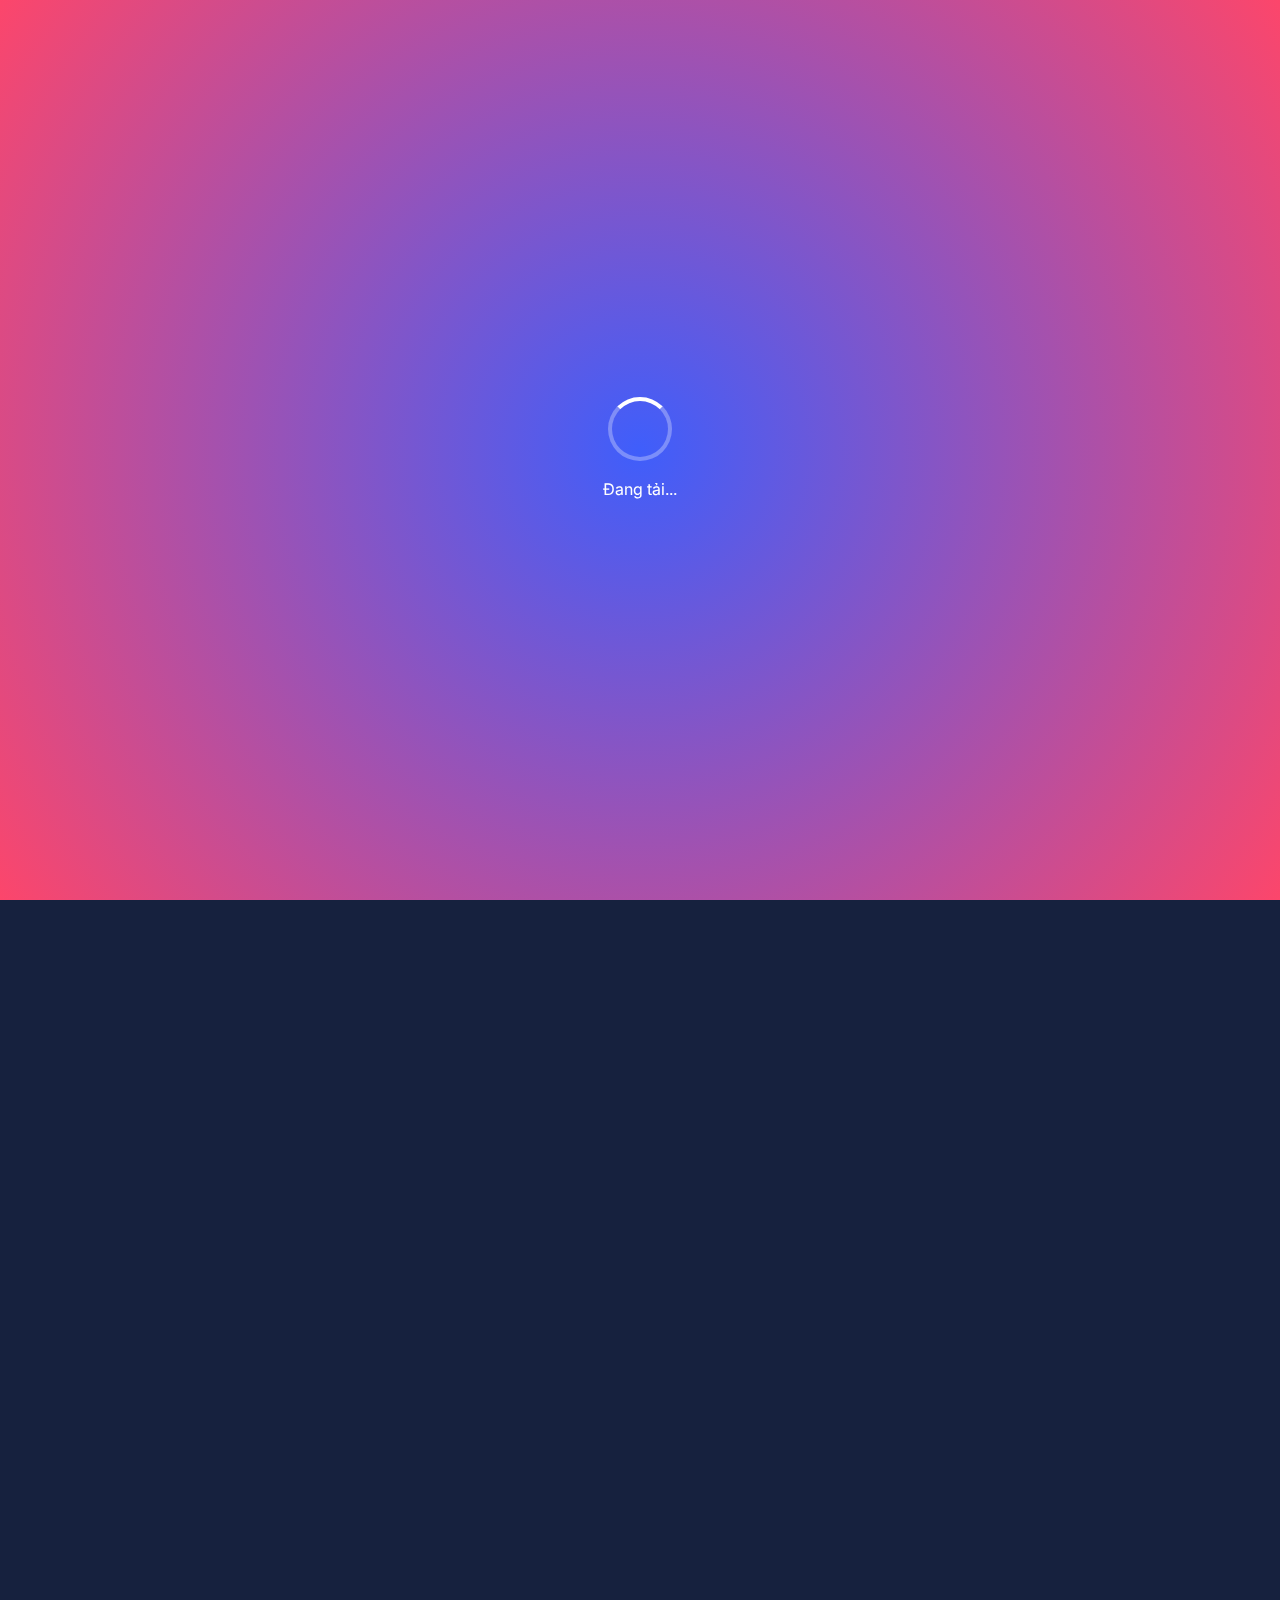
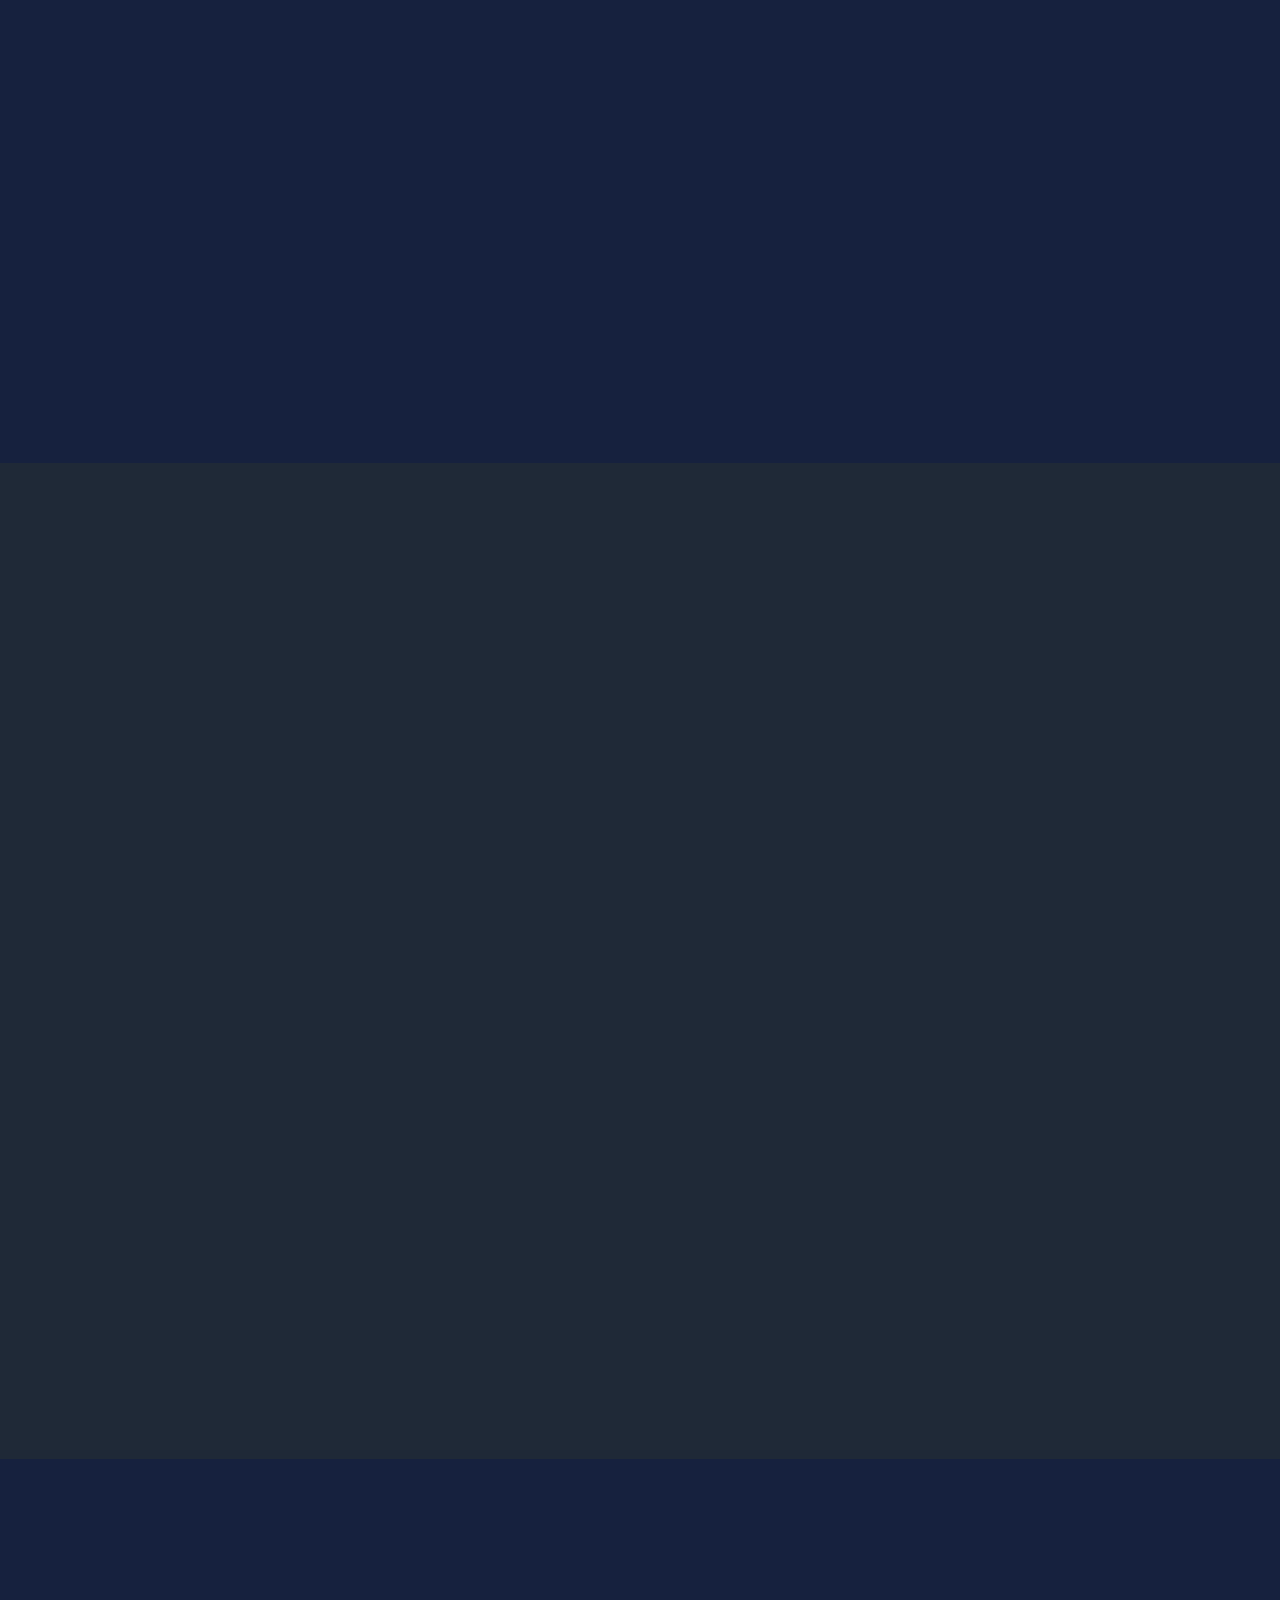
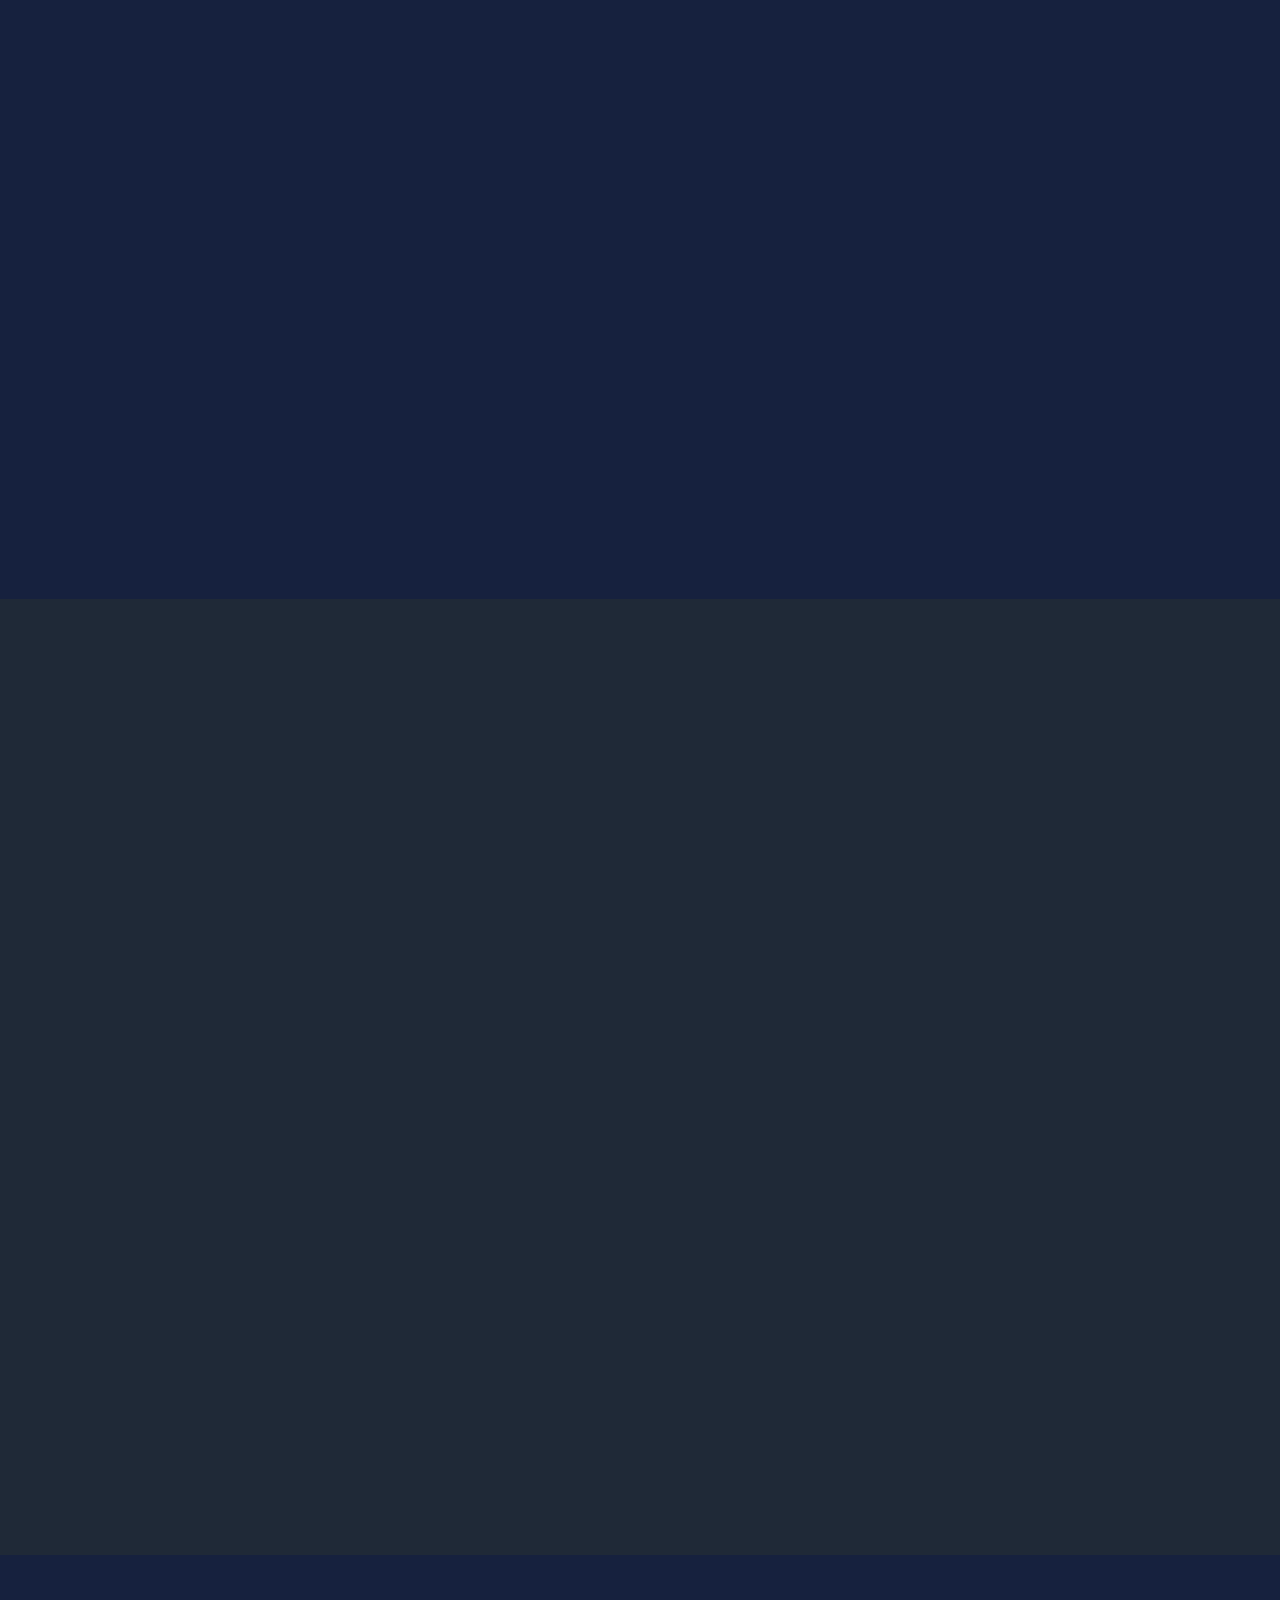
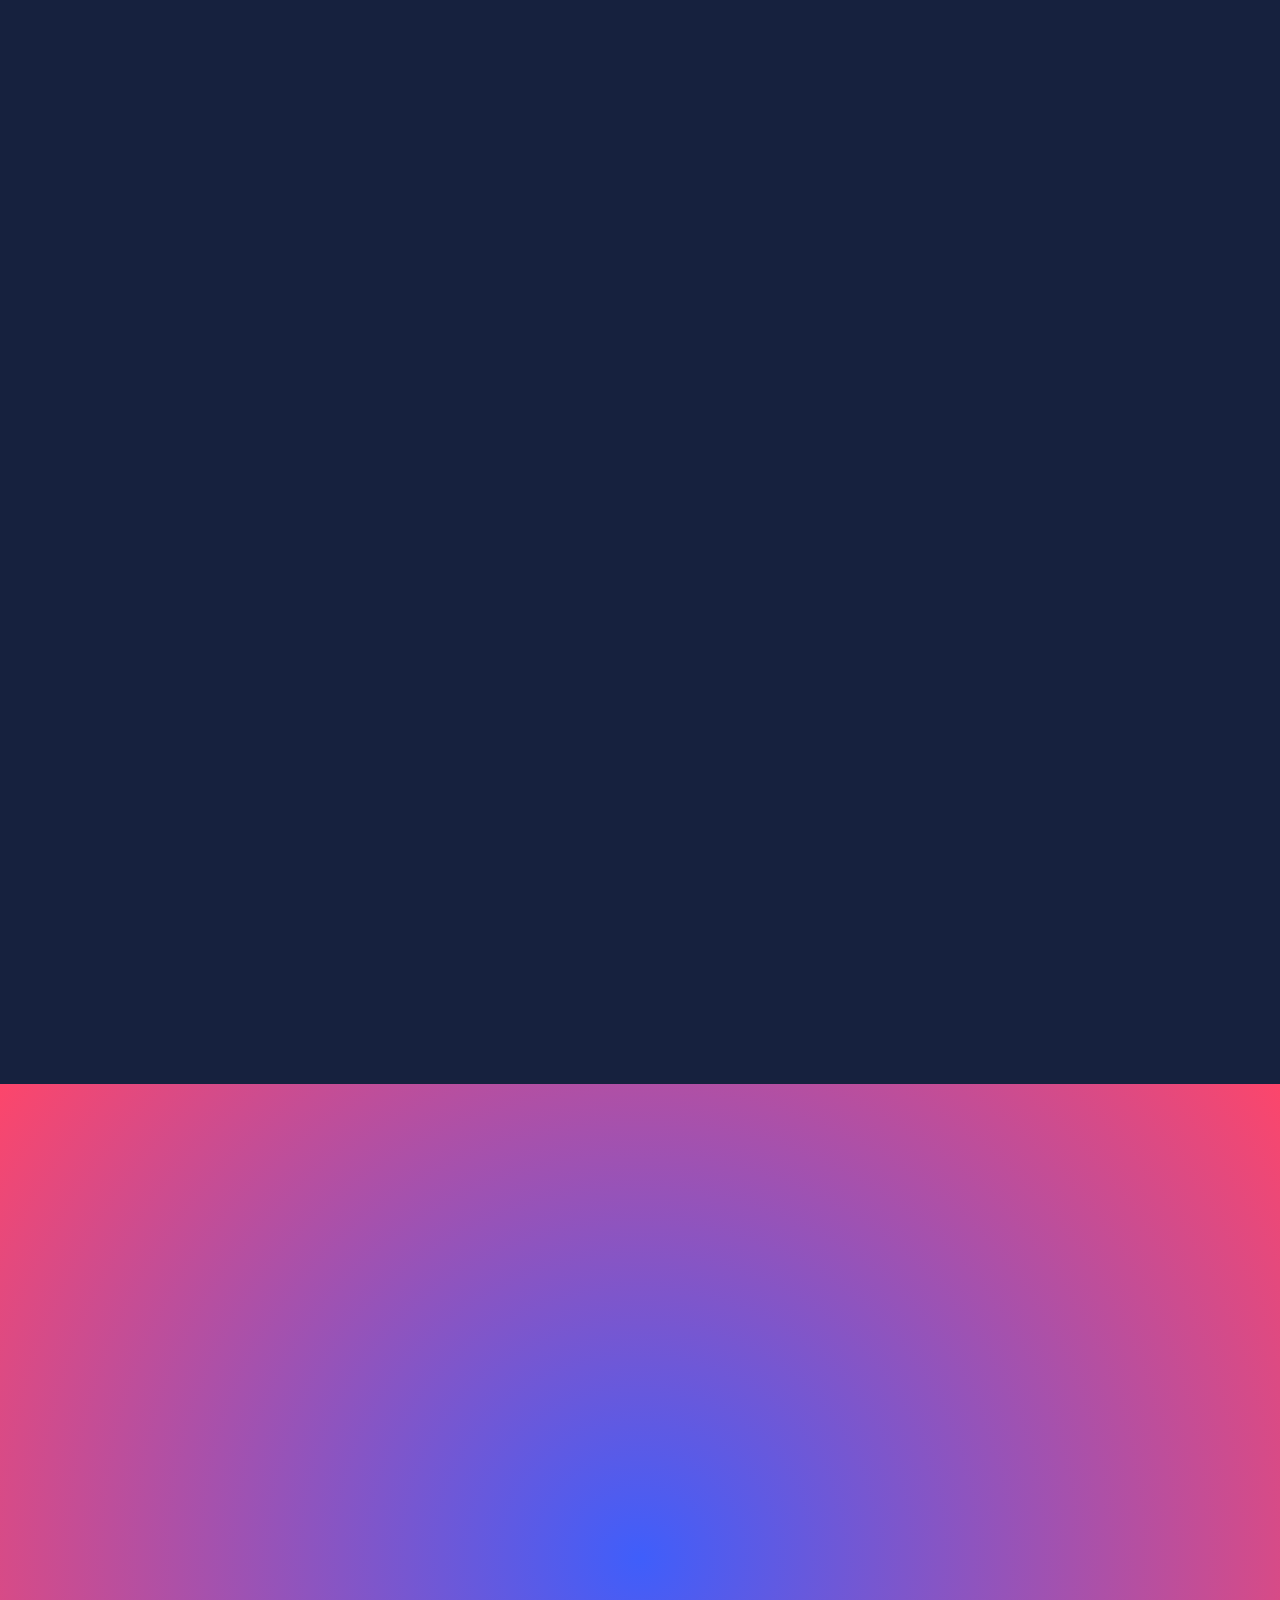
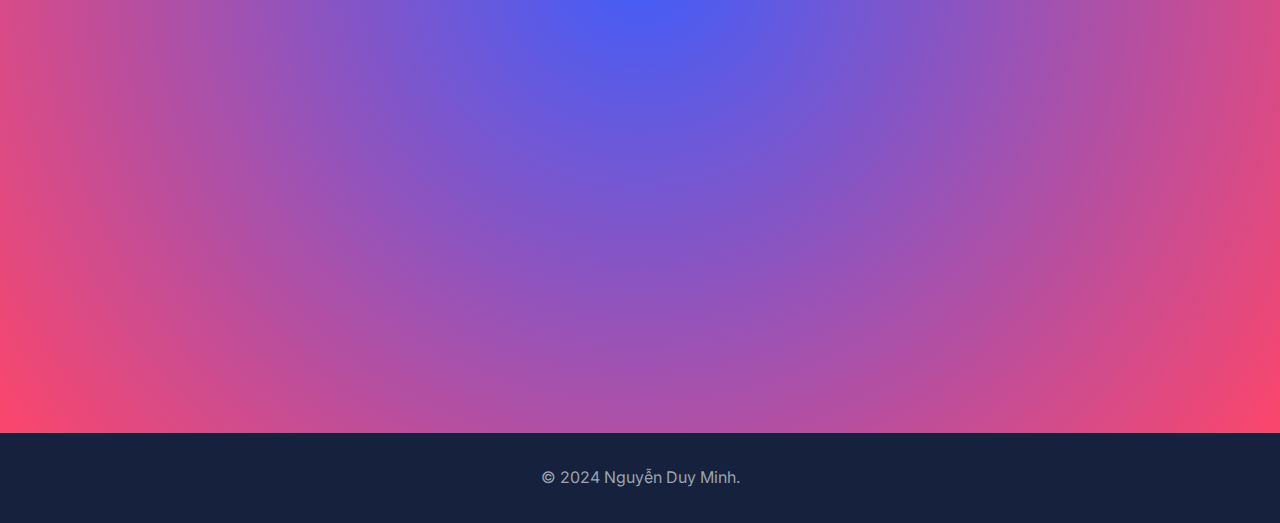
<file: index.html>
<!DOCTYPE html>
<html lang="vi">
<head>
    <meta charset="UTF-8">
    <meta name="viewport" content="width=device-width, initial-scale=1.0">
    <title>Nguyễn Duy Minh - Portfolio</title>
    <meta name="description" content="Portfolio cá nhân của Nguyễn Duy Minh - sinh viên Công nghệ Thông tin tại Đại học Giao thông Vận tải TP.HCM. Đam mê lập trình và phát triển ứng dụng web.">
    <link href="https://fonts.googleapis.com/css2?family=Inter:wght@300;400;500;600;700;800&display=swap" rel="stylesheet">
    <link rel="stylesheet" href="https://cdnjs.cloudflare.com/ajax/libs/font-awesome/6.4.0/css/all.min.css">
    <link rel="stylesheet" href="styles.css">
</head>
<body>
    <!-- Loading Screen -->
    <div id="loading-screen" class="loading-screen">
        <div class="loading-content">
            <div class="spinner"></div>
            <p>Đang tải...</p>
        </div>
    </div>

    <!-- Navigation -->
    <nav id="navbar" class="navbar">
        <div class="nav-container">
            <div class="nav-brand">Duy Minh</div>
            <ul class="nav-menu" id="nav-menu">
                <li><a href="#home" class="nav-link">Trang chủ</a></li>
                <li><a href="#about" class="nav-link">Giới thiệu</a></li>
                <li><a href="#hobbies" class="nav-link">Sở thích</a></li>
                <li><a href="#skills" class="nav-link">Kỹ năng</a></li>
                <li><a href="#education" class="nav-link">Học vấn</a></li>
                <li><a href="#portfolio" class="nav-link">Dự án</a></li>
                <li><a href="#contact" class="nav-link">Liên hệ</a></li>
            </ul>
            <div class="hamburger" id="hamburger">
                <span></span>
                <span></span>
                <span></span>
            </div>
        </div>
    </nav>

    <!-- Hero Section -->
    <section id="home" class="hero-section">
        <div class="floating-elements">
            <div class="floating-element element-1"></div>
            <div class="floating-element element-2"></div>
            <div class="floating-element element-3"></div>
            <div class="floating-element element-4"></div>
        </div>
        
        <div class="hero-content">
            
            <h1 class="hero-title">
                Xin chào, tôi là
                <span class="typed-text" id="typed-text"></span>
                <span class="cursor" id="cursor">|</span>
            </h1>
            
            <p class="hero-subtitle">Sinh viên Công nghệ Thông tin - Đại học Giao thông Vận tải TP.HCM</p>
            
            <div class="hero-buttons">
                <button class="btn btn-primary" onclick="scrollToSection('about')">
                    Xem Portfolio
                </button>
                <button class="btn btn-secondary" onclick="downloadCV()">
                    Tải CV
                </button>
            </div>
            
            <div class="social-links">
                <a href="https://github.com/Minhkoi0103" target="_blank" class="social-link"><i class="fab fa-github"></i></a>
                <a href="https://www.linkedin.com/in/minhkoi2503/" target="_blank" class="social-link"><i class="fab fa-linkedin"></i></a>
                <a href="https://www.facebook.com/nguyenduyminh2005/" target="_blank" class="social-link"><i class="fab fa-facebook"></i></a>
                <a href="mailto:nguyenduyminhnt2503@gmail.com" class="social-link"><i class="fas fa-envelope"></i></a>
            </div>
        </div>
        
        <div class="scroll-indicator">
            <i class="fas fa-chevron-down"></i>
        </div>
    </section>

    <!-- About Section -->
    <section id="about" class="about-section">
        <div class="container">
            <div class="section-header">
                <h2>Giới thiệu <span class="gradient-text">về tôi</span></h2>
                <p>Tìm hiểu thêm về hành trình và đam mê của tôi</p>
            </div>
            
            <div class="about-grid">
                <div class="about-image">
                    <div class="image-wrapper">
                        <img src="./avatar.png" class="avt">
                    </div>
                    <div class="code-badge">
                        <i class="fas fa-code"></i>
                    </div>
                </div>
                
                <div class="about-content">
                    <h3>Thông tin <span class="gradient-text">cá nhân</span></h3>
                    <div class="personal-info">
                        <div class="info-item">
                            <i class="fas fa-birthday-cake"></i>
                            <span><strong>Ngày sinh:</strong> 25/03/2005</span>
                        </div>
                        <div class="info-item">
                            <i class="fas fa-map-marker-alt"></i>
                            <span><strong>Quê quán:</strong> Tỉnh Bến Tre</span>
                        </div>
                        <div class="info-item">
                            <i class="fas fa-home"></i>
                            <span><strong>Nơi ở:</strong> 17/4, Tô Ký, Quận 12, TP.HCM</span>
                        </div>
                        <div class="info-item">
                            <i class="fas fa-phone"></i>
                            <span><strong>Điện thoại:</strong> 0337919597</span>
                        </div>
                        <div class="info-item">
                            <i class="fas fa-envelope"></i>
                            <span><strong>Email:</strong> nguyenduyminhnt2503@gmail.com</span>
                        </div>
                        <div class="info-item">
                            <i class="fas fa-graduation-cap"></i>
                            <span><strong>Trường:</strong> Đại học Giao thông Vận tải TP.HCM</span>
                        </div>
                        <div class="info-item">
                            <i class="fas fa-laptop-code"></i>
                            <span><strong>Chuyên ngành:</strong> Công nghệ Thông tin</span>
                        </div>
                    </div>
                    <p>Tôi là sinh viên năm hai chuyên ngành Công nghệ Thông tin tại Đại học Giao thông Vận tải TP.HCM. Với niềm đam mê về lập trình và công nghệ, tôi luôn học hỏi và cập nhật những kiến thức mới để phát triển kỹ năng trong lĩnh vực phát triển web và ứng dụng.</p>
                    
                    <div class="stats-grid">
                        <div class="stat-card">
                            <div class="stat-number">2023</div>
                            <div class="stat-label">Năm nhập học</div>
                        </div>
                        <div class="stat-card">
                            <div class="stat-number">20</div>
                            <div class="stat-label">Tuổi</div>
                        </div>
                    </div>
                </div>
            </div>
        </div>
    </section>

    <!-- Hobbies Section -->
    <section id="hobbies" class="hobbies-section">
        <div class="container">
            <div class="section-header">
                <h2>Sở thích <span class="gradient-text">cá nhân</span></h2>
                <p>Những hoạt động tôi đam mê trong thời gian rảnh</p>
            </div>
            
            <div class="hobbies-grid">
                <div class="hobby-card">
                    <div class="hobby-icon">
                        <i class="fas fa-camera"></i>
                    </div>
                    <h3>Nhiếp ảnh</h3>
                    <p>Chụp ảnh phong cảnh, street photography và portrait. Tôi thích ghi lại những khoảnh khắc đẹp trong cuộc sống.</p>
                </div>
                
                <div class="hobby-card">
                    <div class="hobby-icon">
                        <i class="fas fa-headphones"></i>
                    </div>
                    <h3>Âm nhạc</h3>
                    <p>Nghe và sáng tác nhạc điện tử. Tôi thích khám phá các thể loại nhạc mới và tạo ra những giai điệu riêng.</p>
                </div>
                
                <div class="hobby-card">
                    <div class="hobby-icon">
                        <i class="fas fa-mountain"></i>
                    </div>
                    <h3>Du lịch</h3>
                    <p>Khám phá những vùng đất mới, trải nghiệm văn hóa địa phương và tìm hiểu về lịch sử các nền văn minh.</p>
                </div>
                
                <div class="hobby-card">
                    <div class="hobby-icon">
                        <i class="fas fa-book"></i>
                    </div>
                    <h3>Đọc sách</h3>
                    <p>Đam mê với sách về công nghệ, tâm lý học và triết học. Luôn học hỏi để phát triển bản thân mỗi ngày.</p>
                </div>
                
                <div class="hobby-card">
                    <div class="hobby-icon">
                        <i class="fas fa-gamepad"></i>
                    </div>
                    <h3>Gaming</h3>
                    <p>Chơi game chiến thuật và puzzle games. Tôi thích những trò chơi thử thách tư duy và kỹ năng giải quyết vấn đề.</p>
                </div>
                
                <div class="hobby-card">
                    <div class="hobby-icon">
                        <i class="fas fa-dumbbell"></i>
                    </div>
                    <h3>Thể thao</h3>
                    <p>Tập gym và chạy bộ để giữ gìn sức khỏe. Thể thao giúp tôi duy trì năng lượng và tinh thần tích cực.</p>
                </div>
            </div>
        </div>
    </section>

    <!-- Skills Section -->
    <section id="skills" class="skills-section">
        <div class="container">
            <div class="section-header">
                <h2>Kỹ năng <span class="gradient-text">chuyên môn</span></h2>
                <p>Những công nghệ và kỹ năng tôi thành thạo</p>
            </div>
            
            <div class="skills-grid">
                <div class="skills-category">
                    <h3>Technical Skills</h3>
                    <div class="skills-list">
                        <div class="skill-item">
                            <div class="skill-header">
                                <span>JavaScript / TypeScript</span>
                                <span>95%</span>
                            </div>
                            <div class="skill-bar">
                                <div class="skill-progress" data-width="95"></div>
                            </div>
                        </div>
                        <div class="skill-item">
                            <div class="skill-header">
                                <span>HTML / CSS</span>
                                <span>90%</span>
                            </div>
                            <div class="skill-bar">
                                <div class="skill-progress" data-width="90"></div>
                            </div>
                        </div>
                        <div class="skill-item">
                            <div class="skill-header">
                                <span>Node.js / Express</span>
                                <span>85%</span>
                            </div>
                            <div class="skill-bar">
                                <div class="skill-progress" data-width="85"></div>
                            </div>
                        </div>
                        <div class="skill-item">
                            <div class="skill-header">
                                <span>Python / Django</span>
                                <span>80%</span>
                            </div>
                            <div class="skill-bar">
                                <div class="skill-progress" data-width="80"></div>
                            </div>
                        </div>
                        <div class="skill-item">
                            <div class="skill-header">
                                <span>Database (SQL/NoSQL)</span>
                                <span>75%</span>
                            </div>
                            <div class="skill-bar">
                                <div class="skill-progress" data-width="75"></div>
                            </div>
                        </div>
                    </div>
                </div>
                
                <div class="skills-category">
                    <h3>Design & Tools</h3>
                    <div class="skills-list">
                        <div class="skill-item">
                            <div class="skill-header">
                                <span>UI/UX Design</span>
                                <span>90%</span>
                            </div>
                            <div class="skill-bar">
                                <div class="skill-progress" data-width="90"></div>
                            </div>
                        </div>
                        <div class="skill-item">
                            <div class="skill-header">
                                <span>Figma / Adobe XD</span>
                                <span>85%</span>
                            </div>
                            <div class="skill-bar">
                                <div class="skill-progress" data-width="85"></div>
                            </div>
                        </div>
                        <div class="skill-item">
                            <div class="skill-header">
                                <span>Git / GitHub</span>
                                <span>95%</span>
                            </div>
                            <div class="skill-bar">
                                <div class="skill-progress" data-width="95"></div>
                            </div>
                        </div>
                        <div class="skill-item">
                            <div class="skill-header">
                                <span>Docker / AWS</span>
                                <span>70%</span>
                            </div>
                            <div class="skill-bar">
                                <div class="skill-progress" data-width="70"></div>
                            </div>
                        </div>
                        <div class="skill-item">
                            <div class="skill-header">
                                <span>Mobile Development</span>
                                <span>75%</span>
                            </div>
                            <div class="skill-bar">
                                <div class="skill-progress" data-width="75"></div>
                            </div>
                        </div>
                    </div>
                </div>
            </div>
        </div>
    </section>



    <!-- Education Section -->
    <section id="education" class="education-section">
        <div class="container">
            <div class="section-header">
                <h2>Học vấn & <span class="gradient-text">Chứng chỉ</span></h2>
                <p>Quá trình học tập và phát triển bản thân</p>
            </div>
            
            <div class="education-grid">
                <div class="education-card">
                    <div class="education-icon">
                        <i class="fas fa-graduation-cap"></i>
                    </div>
                    <div class="education-content">
                        <h3>Sinh viên Công nghệ Thông tin</h3>
                        <h4>Trường đại học Giao Thông Vận Tải</h4>
                        <p class="education-period">2023-2025</p>
                        <p>Sinh viên năm hai đại học chuyên nghành công nghệ thông tin với nhiều thành tích học tập tốt.</p>
                    </div>
                </div>
                
                <div class="education-card">
                    <div class="education-icon">
                        <i class="fas fa-certificate"></i>
                    </div>
                    <div class="education-content">
                        <h3>AWS Certified Developer</h3>
                        <h4>Amazon Web Services</h4>
                        <p class="education-period">2022</p>
                        <p>Chứng chỉ phát triển ứng dụng trên nền tảng AWS. Thành thạo các dịch vụ cloud computing và deployment.</p>
                    </div>
                </div>
                
                <div class="education-card">
                    <div class="education-icon">
                        <i class="fab fa-google"></i>
                    </div>
                    <div class="education-content">
                        <h3>Google UX Design Certificate</h3>
                        <h4>Google / Coursera</h4>
                        <p class="education-period">2021</p>
                        <p>Chương trình đào tạo toàn diện về UX Design. Nắm vững quy trình thiết kế từ research đến prototype.</p>
                    </div>
                </div>
                
                <div class="education-card">
                    <div class="education-icon">
                        <i class="fab fa-react"></i>
                    </div>
                    <div class="education-content">
                        <h3>React Advanced Patterns</h3>
                        <h4>Meta / Facebook</h4>
                        <p class="education-period">2023</p>
                        <p>Khóa học chuyên sâu về React patterns và best practices. Performance optimization và modern React ecosystem.</p>
                    </div>
                </div>
            </div>
        </div>
    </section>

    <!-- Portfolio Section -->
    <section id="portfolio" class="portfolio-section">
        <div class="container">
            <div class="section-header">
                <h2>Dự án <span class="gradient-text">nổi bật</span></h2>
                <p>Những sản phẩm tôi đã tạo ra</p>
            </div>
            
            <div class="portfolio-grid">
                <div class="portfolio-card">
                    <div class="portfolio-image">
                        <svg width="48" height="48" viewBox="0 0 48 48" fill="none" xmlns="http://www.w3.org/2000/svg" aria-label="Snake Icon">
                          <path d="M24 44c-7 0-12-5-12-12 0-5 4-9 9-9h6c2.2 0 4-1.8 4-4s-1.8-4-4-4h-8c-4.4 0-8-3.6-8-8s3.6-8 8-8c3.9 0 7.1 2.5 7.9 6.1.3 1.2-1.5 1.7-1.9.5C27.1 5.7 25.7 4 24 4c-3.3 0-6 2.7-6 6s2.7 6 6 6h8c4.4 0 8 3.6 8 8s-3.6 8-8 8h-6c-2.2 0-4 1.8-4 4 0 2.2 1.8 4 4 4 3.9 0 7.1-2.5 7.9-6.1.3-1.2 2.1-.7 1.9.5C40.3 42.3 32.7 44 24 44z" fill="#fff"/>
                          <circle cx="32" cy="12" r="2" fill="#fff"/>
                        </svg>
                        <div class="portfolio-overlay">
                            <button class="btn btn-sm"><a href="https://minhkoi0103.github.io/snaketr/">Xem</a></button>
                            
                        </div>
                    </div>
                    <div class="portfolio-content">
                        <h3>Snake Extreme</h3>
                        <p>Trò chơi rắn săn mòi trực tuyến với nhiều chế độ chơi</p>
                        <div class="tech-tags">
                            <span class="tech-tag">HTML</span>
                            <span class="tech-tag">CSS</span>
                            <span class="tech-tag">JS</span>
                        </div>
                    </div>
                </div>
                
                <div class="portfolio-card">
                    <div class="portfolio-image">
                        <i class="fas fa-wallet"></i>
                        <div class="portfolio-overlay">
                            <button class="btn btn-sm"><a href="https://github.com/Minhkoi0103/newExpenseManagerjava">Xem</a></button>
                            
                        </div>
                    </div>
                    <div class="portfolio-content">
                        <h3>Expense Management App</h3>
                        <p>Ứng dụng quản lý chi tiêu với giao diện trực quan.</p>
                        <div class="tech-tags">
                            <span class="tech-tag">Java</span>
                            <span class="tech-tag">JavaFX</span>
                            <span class="tech-tag">SQLite</span>
                        </div>
                    </div>
                </div>
                
                <div class="portfolio-card">
                    <div class="portfolio-image">
                        <i class="fas fa-user"></i>
                        <div class="portfolio-overlay">
                             <button class="btn btn-sm"><a href="https://minhkoi0103.github.io/NguyenDuyMinh/">Xem</a></button>
                        </div>
                    </div>
                    <div class="portfolio-content">
                        <h3>Trang Web cá nhân</h3>
                        <p>Trang web giới thiệu bản thân</p>
                        <div class="tech-tags">
                            <span class="tech-tag">HTML</span>
                            <span class="tech-tag">CSS</span>
                            <span class="tech-tag">JS</span>
                        </div>
                    </div>
                </div>
                
                <div class="portfolio-card">
                    <div class="portfolio-image">
                        <i class="fas fa-mobile-alt"></i>
                        <div class="portfolio-overlay">
                             <button class="btn btn-sm">Xem</button>
                        </div>
                    </div>
                    <div class="portfolio-content">
                        <h3>Mobile Banking App</h3>
                        <p>Ứng dụng banking mobile với bảo mật cao.</p>
                        <div class="tech-tags">
                            <span class="tech-tag">React Native</span>
                            <span class="tech-tag">Firebase</span>
                            <span class="tech-tag">Stripe</span>
                        </div>
                    </div>
                </div>
                
                <div class="portfolio-card">
                    <div class="portfolio-image">
                        <i class="fas fa-users"></i>
                        <div class="portfolio-overlay">
                            <button class="btn btn-sm">Xem</button>
                        </div>
                    </div>
                    <div class="portfolio-content">
                        <h3>Social Media Platform</h3>
                        <p>Nền tảng mạng xã hội với tính năng stories, live streaming.</p>
                        <div class="tech-tags">
                            <span class="tech-tag">Next.js</span>
                            <span class="tech-tag">GraphQL</span>
                            <span class="tech-tag">AWS</span>
                        </div>
                    </div>
                </div>
                
                <div class="portfolio-card">
                    <div class="portfolio-image">
                        <i class="fas fa-book-open"></i>
                        <div class="portfolio-overlay">
                             <button class="btn btn-sm">Xem</button>
                        </div>
                    </div>
                    <div class="portfolio-content">
                        <h3>Learning Management System</h3>
                        <p>Hệ thống quản lý học tập trực tuyến.</p>
                        <div class="tech-tags">
                            <span class="tech-tag">Angular</span>
                            <span class="tech-tag">Express</span>
                            <span class="tech-tag">PostgreSQL</span>
                        </div>
                    </div>
                </div>
            </div>
        </div>
    </section>

    <!-- Contact Section -->
    <section id="contact" class="contact-section">
        <div class="floating-elements">
            <div class="floating-element contact-element-1"></div>
            <div class="floating-element contact-element-2"></div>
            <div class="floating-element contact-element-3"></div>
        </div>
        
        <div class="container">
            <div class="section-header">
                <h2>Liên hệ với tôi</h2>
                <p>Hãy cùng tạo nên điều gì đó tuyệt vời</p>
            </div>
            
            <div class="contact-grid">
                <div class="contact-info">
                    <h3>Thông tin liên hệ</h3>
                    
                    <div class="contact-items">
                        <div class="contact-item">
                            <div class="contact-icon">
                                <i class="fas fa-envelope"></i>
                            </div>
                            <div class="contact-details">
                                <h4>Email</h4>
                                <p>nguyenduyminhnt2503@gmail.com</p>
                            </div>
                        </div>
                        
                        <div class="contact-item">
                            <div class="contact-icon">
                                <i class="fas fa-phone"></i>
                            </div>
                            <div class="contact-details">
                                <h4>Điện thoại</h4>
                                <p>0337919597</p>
                            </div>
                        </div>
                        
                        <div class="contact-item">
                            <div class="contact-icon">
                                <i class="fas fa-map-marker-alt"></i>
                            </div>
                            <div class="contact-details">
                                <h4>Địa chỉ</h4>
                                <p>17/4, Tô Ký, Quận 12, TP.HCM</p>
                            </div>
                        </div>
                    </div>
                    
                    <div class="contact-social">
                        <h4>Theo dõi tôi</h4>
                        <div class="social-links">
                            <a href="https://github.com/Minhkoi0103" target="_blank" class="social-link"><i class="fab fa-github"></i></a>
                            <a href="https://www.linkedin.com/in/minhkoi2503/" target="_blank" class="social-link"><i class="fab fa-linkedin"></i></a>
                            <a href="https://www.facebook.com/nguyenduyminh2005/" target="_blank" class="social-link"><i class="fab fa-facebook"></i></a>
                            <a href="mailto:nguyenduyminhnt2503@gmail.com" class="social-link"><i class="fas fa-envelope"></i></a>
                        </div>
                    </div>
                </div>
                
                <form class="contact-form" id="contact-form">
                    <div class="form-row">
                        <div class="form-group">
                            <label>Họ và tên</label>
                            <input type="text" name="name" required>
                        </div>
                        <div class="form-group">
                            <label>Email</label>
                            <input type="email" name="email" required>
                        </div>
                    </div>
                    
                    <div class="form-group">
                        <label>Chủ đề</label>
                        <input type="text" name="subject">
                    </div>
                    
                    <div class="form-group">
                        <label>Tin nhắn</label>
                        <textarea name="message" rows="5" required></textarea>
                    </div>
                    
                    <button type="submit" class="btn btn-primary btn-full">
                        <i class="fas fa-paper-plane"></i>
                        Gửi tin nhắn
                    </button>
                </form>
            </div>
            
            <div class="cv-download">
                <button class="btn btn-outline btn-lg" onclick="downloadCV()">
                    <i class="fas fa-download"></i>
                    Tải CV của tôi
                </button>
            </div>
        </div>
    </section>

    <!-- Footer -->
    <footer class="footer">
        <div class="container">
            <p>© 2024 Nguyễn Duy Minh. </p>
        </div>
    </footer>

    <!-- Scroll to Top Button -->
    <button id="scroll-to-top" class="scroll-to-top">
        <i class="fas fa-chevron-up"></i>
    </button>

    <!-- Toast Notification -->
    <div id="toast" class="toast">
        <div class="toast-content">
            <div class="toast-icon">
                <i class="fas fa-check-circle"></i>
            </div>
            <div class="toast-text">
                <div class="toast-title">Thành công!</div>
                <div class="toast-message">Tin nhắn của bạn đã được gửi.</div>
            </div>
        </div>
    </div>

    <script src="script.js"></script>
</body>
</html>
</file>
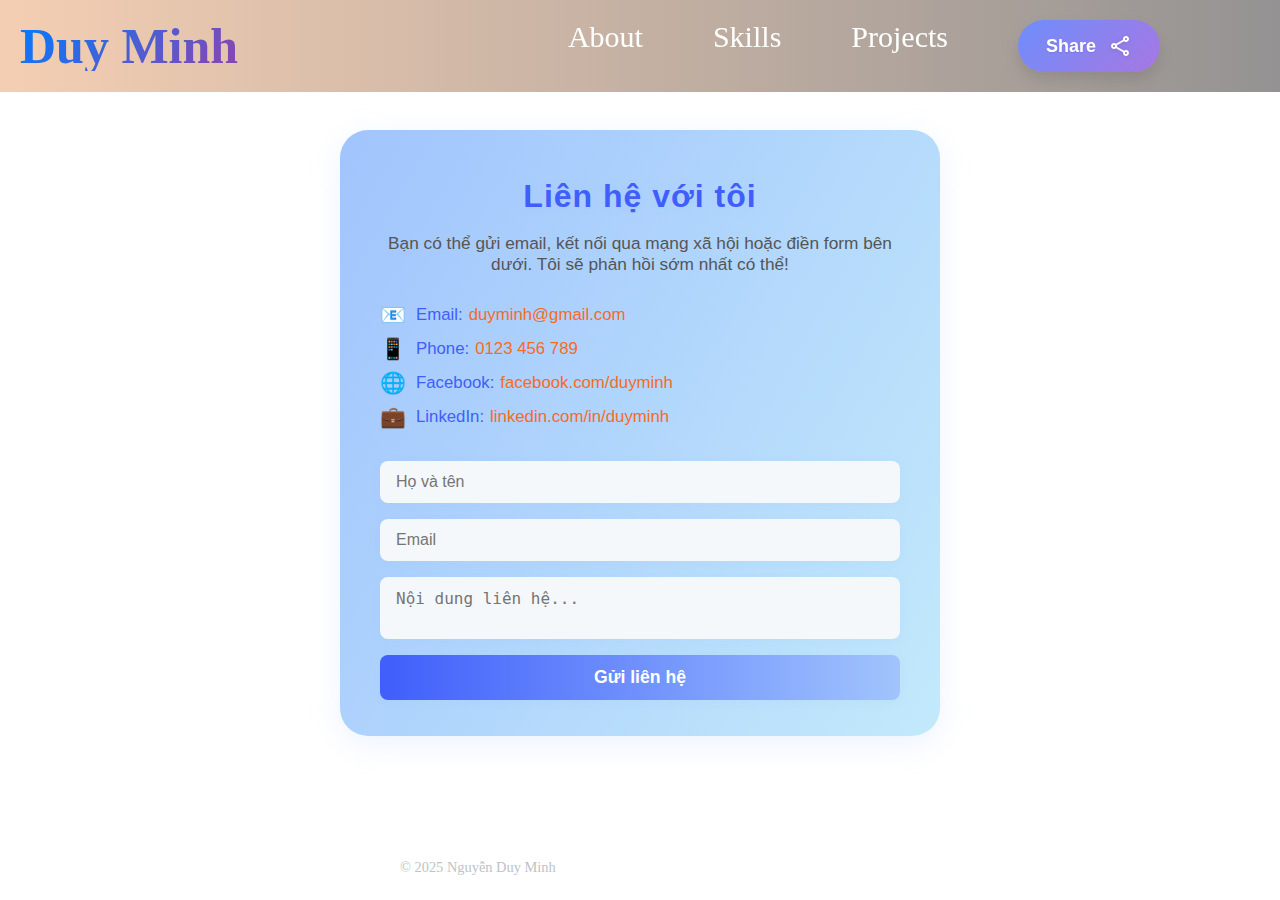
<file: contact.html>
<!DOCTYPE html>
<html lang="en">

<head>
  <meta charset="UTF-8">
  <meta name="viewport" content="width=device-width, initial-scale=1.0">
  <title>Liên hệ - Nguyễn Duy Minh</title>
  <link rel="stylesheet" href="./css/contact.css">
  <link rel="stylesheet" href="./css/base.css">
</head>

<body>
  <header>
    <nav class="nav" role="navigation">
      <a id="name" href="nav">Duy Minh</a>
      <ul>
        <li><a href="home.html" class="nav-link">About</a></li>
        <li><a href="skills.html" class="nav-link">Skills</a></li>
        <li><a href="project.html" class="nav-link">Projects</a></li>

        <div class="tooltip-container">
          <div class="button-content">
            <span class="text">Share</span>
            <svg class="share-icon" xmlns="http://www.w3.org/2000/svg" viewBox="0 0 24 24" width="24" height="24">
              <path
                d="M18 16.08c-.76 0-1.44.3-1.96.77L8.91 12.7c.05-.23.09-.46.09-.7s-.04-.47-.09-.7l7.05-4.11c.54.5 1.25.81 2.04.81 1.66 0 3-1.34 3-3s-1.34-3-3-3-3 1.34-3 3c0 .24.04.47.09.7L8.04 9.81C7.5 9.31 6.79 9 6 9c-1.66 0-3 1.34-3 3s1.34 3 3 3c.79 0 1.5-.31 2.04-.81l7.12 4.16c-.05.21-.08.43-.08.65 0 1.61 1.31 2.92 2.92 2.92s2.92-1.31 2.92-2.92c0-1.61-1.31-2.92-2.92-2.92zM18 4c.55 0 1 .45 1 1s-.45 1-1 1-1-.45-1-1 .45-1 1-1zM6 13c-.55 0-1-.45-1-1s.45-1 1-1 1 .45 1 1-.45 1-1 1zm12 7.02c-.55 0-1-.45-1-1s.45-1 1-1 1 .45 1 1-.45 1-1 1z">
              </path>
            </svg>
          </div>
          <div class="tooltip-content">
            <div class="social-icons">
              <a href="#" class="social-icon twitter">
                <svg xmlns="http://www.w3.org/2000/svg" viewBox="0 0 24 24" width="24" height="24">
                  <path
                    d="M23.953 4.57a10 10 0 01-2.825.775 4.958 4.958 0 002.163-2.723c-.951.555-2.005.959-3.127 1.184a4.92 4.92 0 00-8.384 4.482C7.69 8.095 4.067 6.13 1.64 3.162a4.822 4.822 0 00-.666 2.475c0 1.71.87 3.213 2.188 4.096a4.904 4.904 0 01-2.228-.616v.06a4.923 4.923 0 003.946 4.827 4.996 4.996 0 01-2.212.085 4.936 4.936 0 004.604 3.417 9.867 9.867 0 01-6.102 2.105c-.39 0-.779-.023-1.17-.067a13.995 13.995 0 007.557 2.209c9.053 0 13.998-7.496 13.998-13.985 0-.21 0-.42-.015-.63A9.935 9.935 0 0024 4.59z">
                  </path>
                </svg>
              </a>
              <a href="#" class="social-icon facebook">
                <svg xmlns="http://www.w3.org/2000/svg" viewBox="0 0 24 24" width="24" height="24">
                  <path
                    d="M24 12.073c0-6.627-5.373-12-12-12s-12 5.373-12 12c0 5.99 4.388 10.954 10.125 11.854v-8.385H7.078v-3.47h3.047V9.43c0-3.007 1.792-4.669 4.533-4.669 1.312 0 2.686.235 2.686.235v2.953H15.83c-1.491 0-1.956.925-1.956 1.874v2.25h3.328l-.532 3.47h-2.796v8.385C19.612 23.027 24 18.062 24 12.073z">
                  </path>
                </svg>
              </a>
              <a href="#" class="social-icon linkedin">
                <svg xmlns="http://www.w3.org/2000/svg" viewBox="0 0 24 24" width="24" height="24">
                  <path
                    d="M20.447 20.452h-3.554v-5.569c0-1.328-.027-3.037-1.852-3.037-1.853 0-2.136 1.445-2.136 2.939v5.667H9.351V9h3.414v1.561h.046c.477-.9 1.637-1.85 3.37-1.85 3.601 0 4.267 2.37 4.267 5.455v6.286zM5.337 7.433c-1.144 0-2.063-.926-2.063-2.065 0-1.138.92-2.063 2.063-2.063 1.14 0 2.064.925 2.064 2.063 0 1.139-.925 2.065-2.064 2.065zm1.782 13.019H3.555V9h3.564v11.452zM22.225 0H1.771C.792 0 0 .774 0 1.729v20.542C0 23.227.792 24 1.771 24h20.451C23.2 24 24 23.227 24 22.271V1.729C24 .774 23.2 0 22.222 0h.003z">
                  </path>
                </svg>
              </a>
            </div>
          </div>
        </div>

      </ul>
    </nav>
  </header>
  <main class="main-content" role="main">
    <div class="space"></div>
    <section class="contact-section">
      <h1 class="contact-title">Liên hệ với tôi</h1>
      <p class="contact-desc">Bạn có thể gửi email, kết nối qua mạng xã hội hoặc điền form bên dưới. Tôi sẽ phản hồi sớm
        nhất có thể!</p>
      <div class="contact-info">
        <div class="contact-item"><span class="contact-icon">📧</span> Email: <a
            href="mailto:duyminh@gmail.com">duyminh@gmail.com</a></div>
        <div class="contact-item"><span class="contact-icon">📱</span> Phone: <a href="tel:0123456789">0123 456 789</a>
        </div>
        <div class="contact-item"><span class="contact-icon">🌐</span> Facebook: <a href="https://facebook.com/duyminh"
            target="_blank">facebook.com/duyminh</a></div>
        <div class="contact-item"><span class="contact-icon">💼</span> LinkedIn: <a
            href="https://linkedin.com/in/duyminh" target="_blank">linkedin.com/in/duyminh</a></div>
      </div>
      <form class="contact-form">
        <input type="text" name="name" placeholder="Họ và tên" required>
        <input type="email" name="email" placeholder="Email" required>
        <textarea name="message" placeholder="Nội dung liên hệ..." required></textarea>
        <button type="submit">Gửi liên hệ</button>
      </form>
    </section>
    <div class="space"></div>
  </main>
  <footer>
    <p>© 2025 Nguyễn Duy Minh</p>
  </footer>
</body>

</html>
</file>
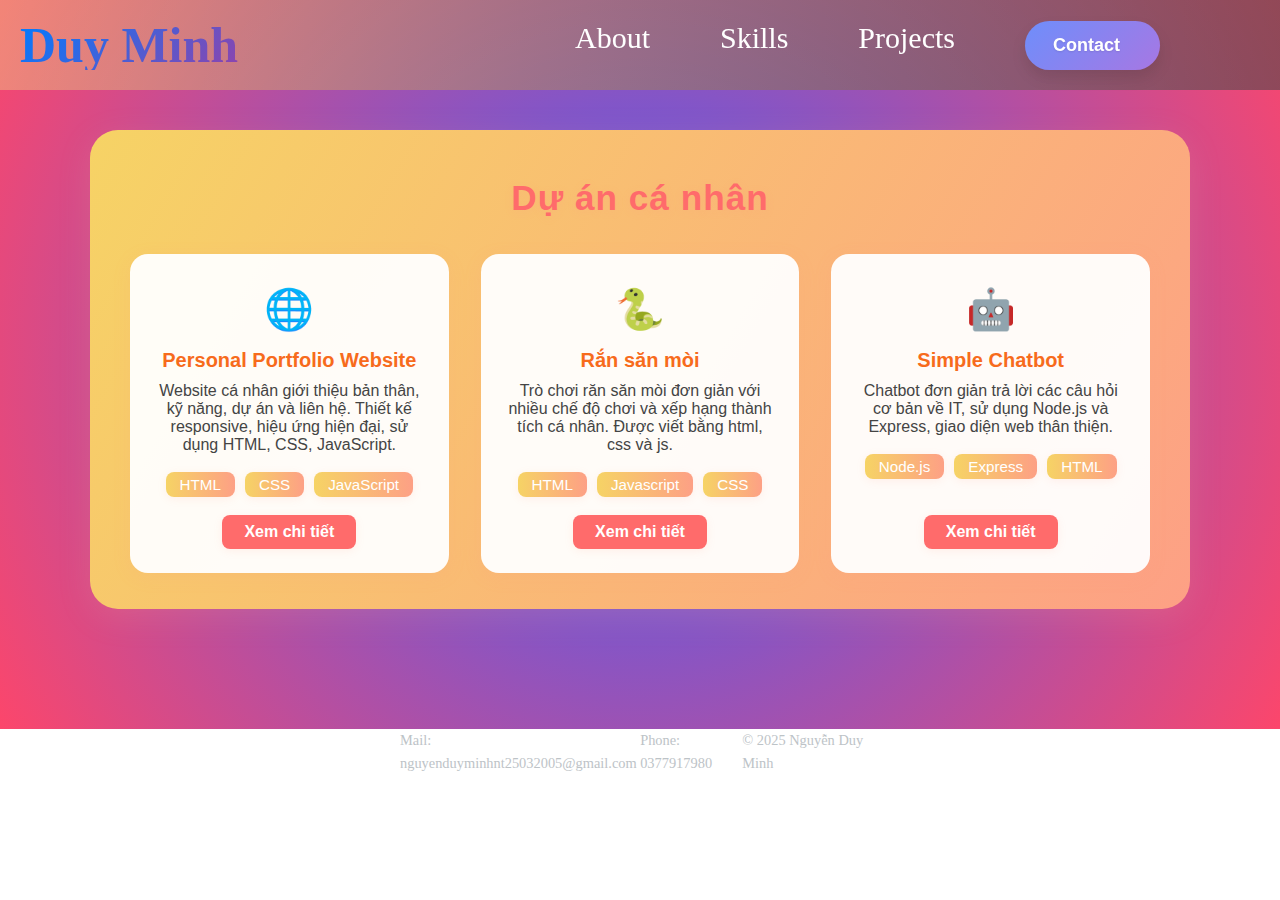
<file: project.html>
<!DOCTYPE html>
<html lang="en">

<head>
    <meta charset="UTF-8">
    <meta name="viewport" content="width=device-width, initial-scale=1.0">
    <title>Nguyễn Duy Minh - CV</title>
    <link rel="stylesheet" href="./css/project.css">
    <link rel="stylesheet" href="./css/base.css">
</head>

<body>
    <header>
        <nav class="nav" role="navigation">
            <p id="name">Duy Minh</p>
            <ul>
                <li><a href="index.html" class="nav-link" data-section="profile-frame">About</a></li>
                <li><a href="skills.html" class="nav-link" data-section="skills">Skills</a></li>
                <li><a href="project.html" class="nav-link" data-section="projects">Projects</a></li>
               <div class="tooltip-container">
  <div class="button-content">
    <span class="text">Contact</span>
 
      <path
        d="M18 16.08c-.76 0-1.44.3-1.96.77L8.91 12.7c.05-.23.09-.46.09-.7s-.04-.47-.09-.7l7.05-4.11c.54.5 1.25.81 2.04.81 1.66 0 3-1.34 3-3s-1.34-3-3-3-3 1.34-3 3c0 .24.04.47.09.7L8.04 9.81C7.5 9.31 6.79 9 6 9c-1.66 0-3 1.34-3 3s1.34 3 3 3c.79 0 1.5-.31 2.04-.81l7.12 4.16c-.05.21-.08.43-.08.65 0 1.61 1.31 2.92 2.92 2.92s2.92-1.31 2.92-2.92c0-1.61-1.31-2.92-2.92-2.92zM18 4c.55 0 1 .45 1 1s-.45 1-1 1-1-.45-1-1 .45-1 1-1zM6 13c-.55 0-1-.45-1-1s.45-1 1-1 1 .45 1 1-.45 1-1 1zm12 7.02c-.55 0-1-.45-1-1s.45-1 1-1 1 .45 1 1-.45 1-1 1z"
      ></path>
    </svg>
  </div>
  <div class="tooltip-content">
    <div class="social-icons">
    <a href="https://github.com/Minhkoi0103" class="social-icon github">
      <svg
        xmlns="http://www.w3.org/2000/svg"
        width="24"
        height="24"
        viewBox="0 0 24 24"
      >
        <path
        d="M12 2C6.477 2 2 6.484 2 12.021c0 4.426 2.865 8.18 6.839 9.504.5.092.682-.217.682-.483 0-.237-.009-.868-.014-1.703-2.782.605-3.369-1.342-3.369-1.342-.454-1.155-1.11-1.463-1.11-1.463-.908-.62.069-.608.069-.608 1.004.07 1.532 1.032 1.532 1.032.892 1.53 2.341 1.088 2.91.832.092-.647.35-1.088.636-1.339-2.221-.253-4.555-1.113-4.555-4.951 0-1.093.39-1.988 1.029-2.688-.103-.253-.446-1.272.098-2.65 0 0 .84-.27 2.75 1.025A9.564 9.564 0 0112 6.844c.85.004 1.705.115 2.504.337 1.909-1.295 2.748-1.025 2.748-1.025.546 1.378.202 2.397.1 2.65.64.7 1.028 1.595 1.028 2.688 0 3.847-2.337 4.695-4.566 4.944.359.309.678.919.678 1.852 0 1.336-.012 2.415-.012 2.744 0 .268.18.579.688.481C19.138 20.197 22 16.444 22 12.021 22 6.484 17.523 2 12 2z"
        ></path>
      </svg>
    </a>
      </a>
      <a href="https://www.facebook.com/nguyenduyminh2005/" class="social-icon facebook">
        <svg
          xmlns="http://www.w3.org/2000/svg"
          viewBox="0 0 24 24"
          width="24"
          height="24"
        >
          <path
            d="M24 12.073c0-6.627-5.373-12-12-12s-12 5.373-12 12c0 5.99 4.388 10.954 10.125 11.854v-8.385H7.078v-3.47h3.047V9.43c0-3.007 1.792-4.669 4.533-4.669 1.312 0 2.686.235 2.686.235v2.953H15.83c-1.491 0-1.956.925-1.956 1.874v2.25h3.328l-.532 3.47h-2.796v8.385C19.612 23.027 24 18.062 24 12.073z"
          ></path>
        </svg>
      </a>
      <a href="https://www.linkedin.com/in/minhkoi2503" class="social-icon linkedin">
        <svg
          xmlns="http://www.w3.org/2000/svg"
          viewBox="0 0 24 24"
          width="24"
          height="24"
        >
          <path
            d="M20.447 20.452h-3.554v-5.569c0-1.328-.027-3.037-1.852-3.037-1.853 0-2.136 1.445-2.136 2.939v5.667H9.351V9h3.414v1.561h.046c.477-.9 1.637-1.85 3.37-1.85 3.601 0 4.267 2.37 4.267 5.455v6.286zM5.337 7.433c-1.144 0-2.063-.926-2.063-2.065 0-1.138.92-2.063 2.063-2.063 1.14 0 2.064.925 2.064 2.063 0 1.139-.925 2.065-2.064 2.065zm1.782 13.019H3.555V9h3.564v11.452zM22.225 0H1.771C.792 0 0 .774 0 1.729v20.542C0 23.227.792 24 1.771 24h20.451C23.2 24 24 23.227 24 22.271V1.729C24 .774 23.2 0 22.222 0h.003z"
          ></path>
        </svg>
      </a>
    </div>
  </div>
</div>
            </ul>
        </nav>
    </header>
   
    <main class="main-content" role="main">
         <div class="space"></div>
        <section class="projects-section">
            <h1 class="projects-title">Dự án cá nhân</h1>
            <div class="projects-grid">
                <div class="project-card">
                    <div class="project-icon">🌐</div>
                    <h2 class="project-name">Personal Portfolio Website</h2>
                    <p class="project-desc">Website cá nhân giới thiệu bản thân, kỹ năng, dự án và liên hệ. Thiết kế
                        responsive, hiệu ứng hiện đại, sử dụng HTML, CSS, JavaScript.</p>
                    <div class="project-tags">
                        <span>HTML</span><span>CSS</span><span>JavaScript</span>
                    </div>
                    <a class="project-link" href="https://minhkoi0103.github.io/NguyenDuyMinh/" target="_blank">Xem chi tiết</a>
                </div>
                <div class="project-card">
                    <div class="project-icon">🐍</div>
                    <h2 class="project-name">Rắn săn mòi</h2>
                    <p class="project-desc">Trò chơi răn săn mòi đơn giản với nhiều chế độ chơi và xếp hạng thành tích cá nhân. Được viết bằng html, css và js.</p>
                    <div class="project-tags">
                        <span>HTML</span><span>Javascript</span><span>CSS</span>
                    </div>
                    <a class="project-link" href="https://minhkoi0103.github.io/snaketr/" target="_blank">Xem chi tiết</a>
                </div>
                <div class="project-card">
                    <div class="project-icon">🤖</div>
                    <h2 class="project-name">Simple Chatbot</h2>
                    <p class="project-desc">Chatbot đơn giản trả lời các câu hỏi cơ bản về IT, sử dụng Node.js và
                        Express, giao diện web thân thiện.</p>
                    <div class="project-tags">
                        <span>Node.js</span><span>Express</span><span>HTML</span>
                    </div>
                    <a class="project-link" href="#" target="_blank">Xem chi tiết</a>
                </div>
            </div>
        </section>
        <div class="space"></div>
    </main>
    <footer>
        <p>Mail: nguyenduyminhnt25032005@gmail.com</p>
        <p>Phone: 0377917980</p>
        <p>© 2025 Nguyễn Duy Minh</p>
    </footer>
</body>

</html>
</file>
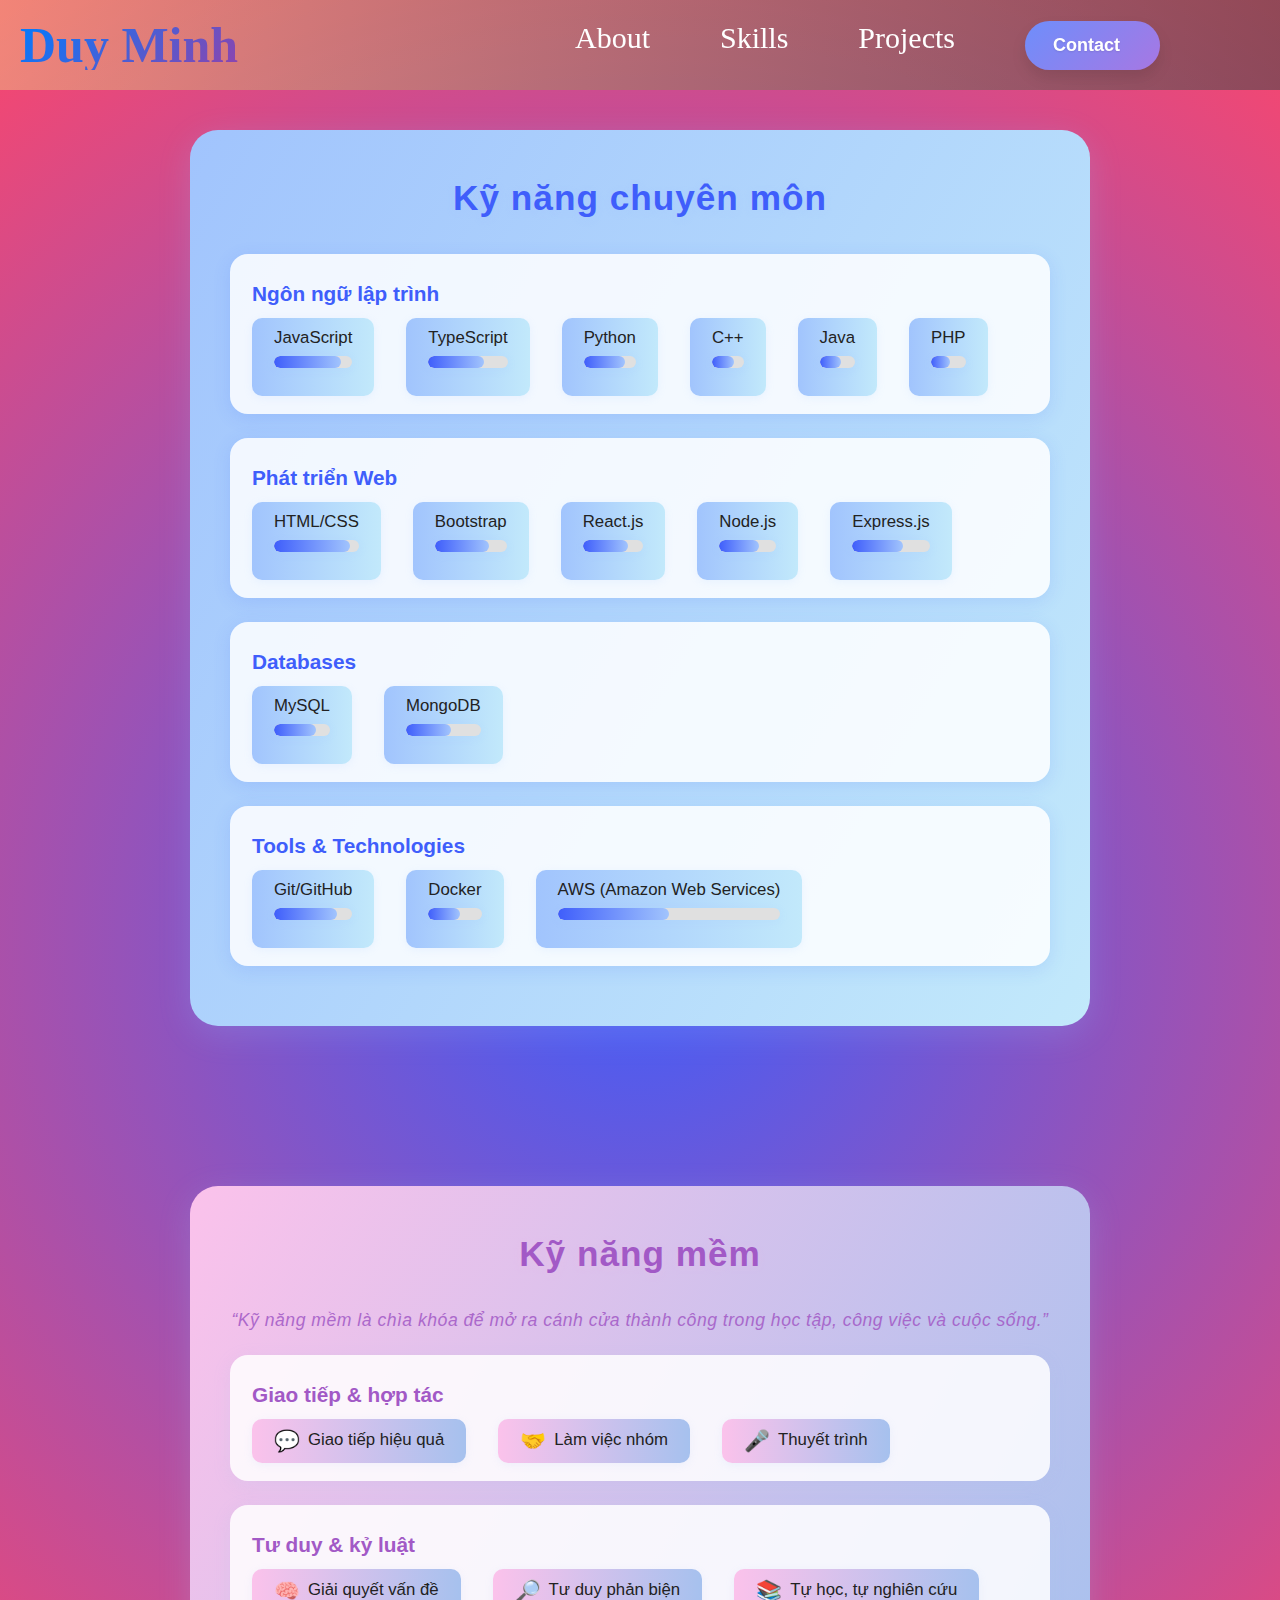
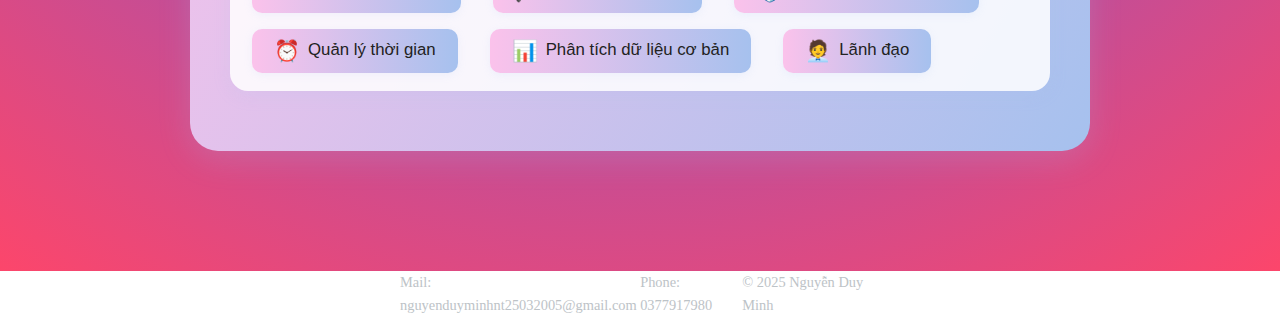
<file: skills.html>
<!DOCTYPE html>
<html lang="en">

<head>
    <meta charset="UTF-8">
    <meta name="viewport" content="width=device-width, initial-scale=1.0">
    <title>Nguyễn Duy Minh - CV</title>
    <link rel="stylesheet" href="./css/skills.css">
    <link rel="stylesheet" href="./css/base.css">
</head>

<body>

    <header>
        <nav class="nav" role="navigation">
            <p id="name">Duy Minh</p>
            <ul>
                <li><a href="index.html" class="nav-link" data-section="profile-frame">About</a></li>
                <li><a href="skills.html" class="nav-link" data-section="skills">Skills</a></li>
                <li><a href="project.html" class="nav-link" data-section="projects">Projects</a></li>
               
<div class="tooltip-container">
  <div class="button-content">
    <span class="text">Contact</span>
 
      <path
        d="M18 16.08c-.76 0-1.44.3-1.96.77L8.91 12.7c.05-.23.09-.46.09-.7s-.04-.47-.09-.7l7.05-4.11c.54.5 1.25.81 2.04.81 1.66 0 3-1.34 3-3s-1.34-3-3-3-3 1.34-3 3c0 .24.04.47.09.7L8.04 9.81C7.5 9.31 6.79 9 6 9c-1.66 0-3 1.34-3 3s1.34 3 3 3c.79 0 1.5-.31 2.04-.81l7.12 4.16c-.05.21-.08.43-.08.65 0 1.61 1.31 2.92 2.92 2.92s2.92-1.31 2.92-2.92c0-1.61-1.31-2.92-2.92-2.92zM18 4c.55 0 1 .45 1 1s-.45 1-1 1-1-.45-1-1 .45-1 1-1zM6 13c-.55 0-1-.45-1-1s.45-1 1-1 1 .45 1 1-.45 1-1 1zm12 7.02c-.55 0-1-.45-1-1s.45-1 1-1 1 .45 1 1-.45 1-1 1z"
      ></path>
    </svg>
  </div>
  <div class="tooltip-content">
    <div class="social-icons">
    <a href="https://github.com/Minhkoi0103" class="social-icon github">
      <svg
        xmlns="http://www.w3.org/2000/svg"
        width="24"
        height="24"
        viewBox="0 0 24 24"
      >
        <path
        d="M12 2C6.477 2 2 6.484 2 12.021c0 4.426 2.865 8.18 6.839 9.504.5.092.682-.217.682-.483 0-.237-.009-.868-.014-1.703-2.782.605-3.369-1.342-3.369-1.342-.454-1.155-1.11-1.463-1.11-1.463-.908-.62.069-.608.069-.608 1.004.07 1.532 1.032 1.532 1.032.892 1.53 2.341 1.088 2.91.832.092-.647.35-1.088.636-1.339-2.221-.253-4.555-1.113-4.555-4.951 0-1.093.39-1.988 1.029-2.688-.103-.253-.446-1.272.098-2.65 0 0 .84-.27 2.75 1.025A9.564 9.564 0 0112 6.844c.85.004 1.705.115 2.504.337 1.909-1.295 2.748-1.025 2.748-1.025.546 1.378.202 2.397.1 2.65.64.7 1.028 1.595 1.028 2.688 0 3.847-2.337 4.695-4.566 4.944.359.309.678.919.678 1.852 0 1.336-.012 2.415-.012 2.744 0 .268.18.579.688.481C19.138 20.197 22 16.444 22 12.021 22 6.484 17.523 2 12 2z"
        ></path>
      </svg>
    </a>
      </a>
      <a href="https://www.facebook.com/nguyenduyminh2005/" class="social-icon facebook">
        <svg
          xmlns="http://www.w3.org/2000/svg"
          viewBox="0 0 24 24"
          width="24"
          height="24"
        >
          <path
            d="M24 12.073c0-6.627-5.373-12-12-12s-12 5.373-12 12c0 5.99 4.388 10.954 10.125 11.854v-8.385H7.078v-3.47h3.047V9.43c0-3.007 1.792-4.669 4.533-4.669 1.312 0 2.686.235 2.686.235v2.953H15.83c-1.491 0-1.956.925-1.956 1.874v2.25h3.328l-.532 3.47h-2.796v8.385C19.612 23.027 24 18.062 24 12.073z"
          ></path>
        </svg>
      </a>
      <a href="https://www.linkedin.com/in/minhkoi2503" class="social-icon linkedin">
        <svg
          xmlns="http://www.w3.org/2000/svg"
          viewBox="0 0 24 24"
          width="24"
          height="24"
        >
          <path
            d="M20.447 20.452h-3.554v-5.569c0-1.328-.027-3.037-1.852-3.037-1.853 0-2.136 1.445-2.136 2.939v5.667H9.351V9h3.414v1.561h.046c.477-.9 1.637-1.85 3.37-1.85 3.601 0 4.267 2.37 4.267 5.455v6.286zM5.337 7.433c-1.144 0-2.063-.926-2.063-2.065 0-1.138.92-2.063 2.063-2.063 1.14 0 2.064.925 2.064 2.063 0 1.139-.925 2.065-2.064 2.065zm1.782 13.019H3.555V9h3.564v11.452zM22.225 0H1.771C.792 0 0 .774 0 1.729v20.542C0 23.227.792 24 1.771 24h20.451C23.2 24 24 23.227 24 22.271V1.729C24 .774 23.2 0 22.222 0h.003z"
          ></path>
        </svg>
      </a>
    </div>
  </div>
</div>

            </ul>
        </nav>
    </header>
    <main class="main-content" role="main">
        <div class="space"></div>
        <section id="skills" class="skills-section">
            <h1>Kỹ năng chuyên môn</h1>
            <div class="skill-category">
                <h2>Ngôn ngữ lập trình</h2>
                <ul>
                    <li>JavaScript
                        <div class="skill-progress">
                            <div class="skill-progress-bar" style="width: 85%"></div>
                        </div>
                    </li>
                    <li>TypeScript
                        <div class="skill-progress">
                            <div class="skill-progress-bar" style="width: 70%"></div>
                        </div>
                    </li>
                    <li>Python
                        <div class="skill-progress">
                            <div class="skill-progress-bar" style="width: 80%"></div>
                        </div>
                    </li>
                    <li>C++
                        <div class="skill-progress">
                            <div class="skill-progress-bar" style="width: 70%"></div>
                        </div>
                    </li>
                    <li>Java
                        <div class="skill-progress">
                            <div class="skill-progress-bar" style="width: 60%"></div>
                        </div>
                    </li>
                    <li>PHP
                        <div class="skill-progress">
                            <div class="skill-progress-bar" style="width: 55%"></div>
                        </div>
                    </li>
                </ul>
            </div>
            <div class="skill-category">
                <h2>Phát triển Web</h2>
                <ul>
                    <li>HTML/CSS
                        <div class="skill-progress">
                            <div class="skill-progress-bar" style="width: 90%"></div>
                        </div>
                    </li>
                    <li>Bootstrap
                        <div class="skill-progress">
                            <div class="skill-progress-bar" style="width: 75%"></div>
                        </div>
                    </li>
                    <li>React.js
                        <div class="skill-progress">
                            <div class="skill-progress-bar" style="width: 75%"></div>
                        </div>
                    </li>
                    <li>Node.js
                        <div class="skill-progress">
                            <div class="skill-progress-bar" style="width: 70%"></div>
                        </div>
                    </li>
                    <li>Express.js
                        <div class="skill-progress">
                            <div class="skill-progress-bar" style="width: 65%"></div>
                        </div>
                    </li>
                </ul>
            </div>
            <div class="skill-category">
                <h2>Databases</h2>
                <ul>
                    <li>MySQL
                        <div class="skill-progress">
                            <div class="skill-progress-bar" style="width: 75%"></div>
                        </div>
                    </li>
                    <li>MongoDB
                        <div class="skill-progress">
                            <div class="skill-progress-bar" style="width: 60%"></div>
                        </div>
                    </li>
                </ul>
            </div>
            <div class="skill-category">
                <h2>Tools & Technologies</h2>
                <ul>
                    <li>Git/GitHub
                        <div class="skill-progress">
                            <div class="skill-progress-bar" style="width: 80%"></div>
                        </div>
                    </li>
                    <li>Docker
                        <div class="skill-progress">
                            <div class="skill-progress-bar" style="width: 60%"></div>
                        </div>
                    </li>
                    <li>AWS (Amazon Web Services)
                        <div class="skill-progress">
                            <div class="skill-progress-bar" style="width: 50%"></div>
                        </div>
                    </li>
                </ul>
            </div>
        </section>
        <div class="space"></div>

        <section id="soft-skills" class="skills-section">
            <h1>Kỹ năng mềm</h1>
            <div class="soft-skills-quote">“Kỹ năng mềm là chìa khóa để mở ra cánh cửa thành công trong học tập, công
                việc và cuộc sống.”</div>
            <div class="skill-category">
                <h2>Giao tiếp & hợp tác</h2>
                <ul>
                    <li><span class="soft-skill-icon">💬</span>Giao tiếp hiệu quả</li>
                    <li><span class="soft-skill-icon">🤝</span>Làm việc nhóm</li>
                    <li><span class="soft-skill-icon">🎤</span>Thuyết trình</li>
                </ul>
            </div>
            <div class="skill-category">
                <h2>Tư duy & kỷ luật</h2>
                <ul>
                    <li><span class="soft-skill-icon">🧠</span>Giải quyết vấn đề</li>
                    <li><span class="soft-skill-icon">🔎</span>Tư duy phản biện</li>
                    <li><span class="soft-skill-icon">📚</span>Tự học, tự nghiên cứu</li>
                    <li><span class="soft-skill-icon">⏰</span>Quản lý thời gian</li>
                    <li><span class="soft-skill-icon">📊</span>Phân tích dữ liệu cơ bản</li>
                    <li><span class="soft-skill-icon">🧑‍💼</span>Lãnh đạo</li>
                </ul>
            </div>
        </section>
        <div class="space"></div>
    </main>
    <footer>
       <p>Mail: nguyenduyminhnt25032005@gmail.com</p>
        <p>Phone: 0377917980</p>
        <p>© 2025 Nguyễn Duy Minh</p>
    </footer>
</body>

</html>
</file>
<file: css/contact.css>
/* CONTACT SECTION */
.contact-section {
    background: linear-gradient(120deg, #a1c4fd 0%, #c2e9fb 100%);
    border-radius: 28px;
    padding: 48px 40px 36px 40px;
    margin: 40px auto 30px auto;
    max-width: 600px;
    box-shadow: 0 8px 32px #a1c4fd33;
    color: #222;
    font-family: 'Poppins', 'Arial', sans-serif;
    position: relative;
    overflow: hidden;
    animation: fadeInSection 1.1s;
}
.contact-title {
    text-align: center;
    margin-bottom: 18px;
    font-size: 2rem;
    font-weight: 700;
    color: #3F5EFB;
    letter-spacing: 1px;
    text-shadow: 0 2px 8px #a1c4fd33;
}
.contact-desc {
    text-align: center;
    color: #555;
    margin-bottom: 28px;
    font-size: 1.08rem;
}
.contact-info {
    display: flex;
    flex-direction: column;
    gap: 10px;
    margin-bottom: 32px;
    align-items: flex-start;
}
.contact-item {
    font-size: 1.05rem;
    color: #3F5EFB;
    font-weight: 500;
    display: flex;
    align-items: center;
    gap: 6px;
}
.contact-icon {
    font-size: 1.3rem;
    margin-right: 4px;
}
.contact-info a {
    color: #f76b1c;
    text-decoration: none;
    transition: color 0.2s;
}
.contact-info a:hover {
    color: #3F5EFB;
    text-decoration: underline;
}
.contact-form {
    display: flex;
    flex-direction: column;
    gap: 16px;
    margin-top: 10px;
}
.contact-form input,
.contact-form textarea {
    border: none;
    border-radius: 8px;
    padding: 12px 16px;
    font-size: 1rem;
    background: #f4f8fb;
    box-shadow: 0 2px 8px #a1c4fd22;
    resize: none;
    outline: none;
    transition: box-shadow 0.2s, background 0.2s;
}
.contact-form input:focus,
.contact-form textarea:focus {
    background: #e3f0fc;
    box-shadow: 0 4px 16px #3F5EFB33;
}
.contact-form button {
    background: linear-gradient(90deg, #3F5EFB 0%, #a1c4fd 100%);
    color: #fff;
    border: none;
    border-radius: 8px;
    padding: 12px 0;
    font-size: 1.1rem;
    font-weight: 600;
    cursor: pointer;
    box-shadow: 0 2px 8px #a1c4fd22;
    transition: background 0.2s, box-shadow 0.2s;
}
.contact-form button:hover {
    background: #f76b1c;
    box-shadow: 0 4px 16px #3F5EFB44;
}
@media (max-width: 700px) {
    .contact-section {
        padding: 18px 6px;
        margin: 18px 6px;
        max-width: 98vw;
    }
    .contact-title {
        font-size: 1.3rem;
    }
    .contact-form input,
    .contact-form textarea {
        font-size: 0.95rem;
        padding: 8px 10px;
    }
}
@keyframes fadeInSection {
    from { opacity: 0; transform: translateY(40px); }
    to { opacity: 1; transform: translateY(0); }
}
</file>
<file: css/base.css>
* {
  margin: 0;
  padding: 0;
  box-sizing: border-box;
}
*::-webkit-scrollbar{
  display: none;
}
.nav {
  position: fixed;
  z-index: 1000;
  display: flex;
  margin: 0;
  background: linear-gradient(
    to left,
    rgba(76, 74, 74, 0.6), /* đỏ mờ */
    rgba(237, 174, 128, 0.6) /* xanh mờ */
  );
  align-items: center;
  padding: 20px;
  width: 100vw;
  box-sizing: border-box;
}

.nav ul {
  display: flex;
  gap: 20px;
  list-style: none;
  padding: 0;
  margin-left: auto;
  margin-right: 100px;
}

.nav ul li {
  gap: 20px;
  list-style: none;
  padding: 0;
  margin-left: auto;
  margin-right: 50px;
}
.nav-link {
  font-family: fantasy;
  color: white;
  text-decoration: none;
  font-size: 30px;
}

#name {
  background-image: linear-gradient(135deg, rgb(0, 123, 255), rgb(142, 68, 173));
  color: #0000;
  display: inline;
  -webkit-background-clip: text;
  -webkit-text-fill-color: transparent;
  font-size: 50px;
  font-weight: 700;
  line-height: 50px;
  text-align: right;
}

.nav-link:hover {
  background-image: linear-gradient(135deg, rgb(0, 123, 255), rgb(142, 68, 173));
  color: #0000;
  display: inline;
  -webkit-background-clip: text;
  -webkit-text-fill-color: transparent;
  text-shadow: 2px 7px 20px rgb(59, 233, 249);
}

.space{
   padding:45px;
}

 .rainbow-text {
    font-size: 80px;
    font-weight: bold;
    background: linear-gradient(
      90deg,
      red,
      orange,
      yellow,
      green,
      blue,
      indigo,
      violet
    );
    background-size: 400%;
    -webkit-background-clip: text;
    -webkit-text-fill-color: transparent;
    animation: rainbow 5s linear infinite;
  }

  @keyframes rainbow {
    0% { background-position: 0%; }
    100% { background-position: 100%; }
  }

  .lightning-text {
  font-size: 50px;
  color: rgb(72, 5, 255);
 
  padding: 20px;
  animation: lightning 1s infinite;
}

@keyframes lightning {
  0%, 100%   { opacity: 1; text-shadow: 0 0 10px #fff, 0 0 20px #ff0; }
  10%        { opacity: 0.2; text-shadow: none; }
  20%        { opacity: 1; text-shadow: 0 0 15px #0ff, 0 0 30px #0ff; }
  30%        { opacity: 0.5; }
  70%        { opacity: 1; text-shadow: 0 0 20px #fff; }
}


footer {
  display: flex;
  color:#bdc3c7;
font-family:Poppins;
font-size:14.4px;
line-height:23.04px;
justify-content: space-between;
margin: 0 400px 0 400px;
}
/* From Uiverse.io by Mohammad-Rahme-576 */ 
/* Container Styles */
.tooltip-container {
  position: relative;
  display: inline-block;
  font-family: "Arial", sans-serif;
  overflow: visible;
}

/* Button Styles */
.button-content {
  display: flex;
  align-items: center;
  justify-content: center;
  background: linear-gradient(135deg, #6e8efb, #a777e3);
  color: white;
  padding: 14px 28px;
  border-radius: 50px;
  cursor: pointer;
  transition:
    background 0.4s cubic-bezier(0.25, 0.8, 0.25, 1),
    transform 0.3s ease,
    box-shadow 0.4s ease;
  box-shadow: 0 8px 15px rgba(0, 0, 0, 0.1);
  position: relative;
  z-index: 10;
  overflow: hidden;
}

.button-content::before {
  content: "";
  position: absolute;
  inset: 0;
  border-radius: inherit;
  background: linear-gradient(
    135deg,
    rgba(110, 142, 251, 0.4),
    rgba(167, 119, 227, 0.4)
  );
  filter: blur(15px);
  opacity: 0;
  transition: opacity 0.5s ease;
  z-index: -1;
}

.button-content::after {
  content: "";
  position: absolute;
  top: -50%;
  left: -50%;
  width: 200%;
  height: 200%;
  background: radial-gradient(
    circle,
    rgba(255, 255, 255, 0.3) 0%,
    rgba(255, 255, 255, 0) 70%
  );
  transform: scale(0);
  transition: transform 0.6s ease-out;
  z-index: -1;
}

.button-content:hover::before {
  opacity: 1;
}

.button-content:hover::after {
  transform: scale(1);
}

.button-content:hover {
  background: linear-gradient(135deg, #a777e3, #6e8efb);
  box-shadow: 0 12px 24px rgba(0, 0, 0, 0.2);
  transform: translateY(-4px) scale(1.03);
}

.button-content:active {
  transform: translateY(-2px) scale(0.98);
  box-shadow: 0 5px 10px rgba(0, 0, 0, 0.15);
}

.text {
  font-size: 18px;
  font-weight: 600;
  margin-right: 12px;
  white-space: nowrap;
  text-shadow: 0 1px 2px rgba(0, 0, 0, 0.1);
  transition: letter-spacing 0.3s ease;
}

.button-content:hover .text {
  letter-spacing: 1px;
}

.share-icon {
  fill: white;
  transition:
    transform 0.4s cubic-bezier(0.68, -0.55, 0.265, 1.55),
    fill 0.3s ease;
  filter: drop-shadow(0 1px 2px rgba(0, 0, 0, 0.1));
}

.button-content:hover .share-icon {
  transform: rotate(180deg) scale(1.1);
  fill: #ffffff;
}

/* Tooltip Styles */
.tooltip-content {
  position: absolute;
  top: 102%;
  left: 50%;
  transform: translateX(-50%) scale(0.8);
  background: white;
  border-radius: 15px;
  padding: 22px;
  box-shadow: 0 15px 30px rgba(0, 0, 0, 0.2);
  opacity: 0;
  visibility: hidden;
  transition:
    opacity 0.5s cubic-bezier(0.68, -0.55, 0.265, 1.55),
    transform 0.5s cubic-bezier(0.68, -0.55, 0.265, 1.55),
    visibility 0.5s ease;
  z-index: 100;
  pointer-events: none;
  backdrop-filter: blur(10px);
  background: rgba(255, 255, 255, 0.9);
}

.tooltip-container:hover .tooltip-content {
  opacity: 1;
  visibility: visible;
  transform: translateX(-50%) scale(1);
  pointer-events: auto;
}

/* Social Icons Styles */
.social-icons {
  display: flex;
  justify-content: space-between;
  gap: 12px;
}

.social-icon {
  display: flex;
  align-items: center;
  justify-content: center;
  width: 48px;
  height: 48px;
  border-radius: 50%;
  background: #f0f0f0;
  transition:
    transform 0.4s cubic-bezier(0.68, -0.55, 0.265, 1.55),
    background 0.3s ease,
    box-shadow 0.4s ease;
  box-shadow: 0 4px 8px rgba(0, 0, 0, 0.1);
  position: relative;
  overflow: hidden;
}

.social-icon::before {
  content: "";
  position: absolute;
  inset: 0;
  background: radial-gradient(
    circle at center,
    rgba(255, 255, 255, 0.8) 0%,
    rgba(255, 255, 255, 0) 70%
  );
  opacity: 0;
  transition: opacity 0.3s ease;
}

.social-icon:hover::before {
  opacity: 1;
}

.social-icon svg {
  width: 24px;
  height: 24px;
  fill: #333;
  transition:
    transform 0.4s cubic-bezier(0.68, -0.55, 0.265, 1.55),
    fill 0.3s ease;
  z-index: 1;
}

.social-icon:hover {
  transform: translateY(-5px) scale(1.1);
  box-shadow: 0 10px 20px rgba(0, 0, 0, 0.15);
}

.social-icon:active {
  transform: translateY(-2px) scale(1.05);
  box-shadow: 0 5px 10px rgba(0, 0, 0, 0.1);
}

.social-icon:hover svg {
  transform: scale(1.2);
  fill: white;
}

.social-icon.twitter:hover {
  background: linear-gradient(135deg, #1da1f2, #1a91da);
}

.social-icon.facebook:hover {
  background: linear-gradient(135deg, #1877f2, #165ed0);
}

.social-icon.linkedin:hover {
  background: linear-gradient(135deg, #0077b5, #005e94);
}

/* Animation for Pulse Effect */
@keyframes pulse {
  0% {
    box-shadow: 0 0 0 0 rgba(110, 142, 251, 0.4);
  }
  70% {
    box-shadow: 0 0 0 20px rgba(110, 142, 251, 0);
  }
  100% {
    box-shadow: 0 0 0 0 rgba(110, 142, 251, 0);
  }
}

.button-content {
  animation: pulse 3s infinite;
}

/* Hover Ripple Effect */
@keyframes ripple {
  0% {
    transform: scale(0);
    opacity: 1;
  }
  100% {
    transform: scale(4);
    opacity: 0;
  }
}

.button-content::before {
  content: "";
  position: absolute;
  inset: 0;
  background: rgba(255, 255, 255, 0.3);
  border-radius: inherit;
  transform: scale(0);
  opacity: 0;
}

.button-content:active::before {
  animation: ripple 0.6s linear;
}

/* Tooltip Arrow */
.tooltip-content::before {
  content: "";
  position: absolute;
  top: -10px;
  left: 50%;
  transform: translateX(-50%);
  border-width: 0 10px 10px 10px;
  border-style: solid;
  border-color: transparent transparent rgba(255, 255, 255, 0.9) transparent;
  filter: drop-shadow(0 -3px 3px rgba(0, 0, 0, 0.1));
}

/* Accessibility */
.button-content:focus {
  outline: none;
  box-shadow:
    0 0 0 3px rgba(110, 142, 251, 0.5),
    0 8px 15px rgba(0, 0, 0, 0.1);
}

.button-content:focus:not(:focus-visible) {
  box-shadow: 0 8px 15px rgba(0, 0, 0, 0.1);
}

/* Responsive Design */
@media (max-width: 768px) {
  .button-content {
    padding: 12px 24px;
    border-radius: 40px;
  }

  .text {
    font-size: 16px;
  }

  .tooltip-content {
    width: 240px;
    padding: 18px;
  }

  .social-icon {
    width: 44px;
    height: 44px;
  }

  .social-icon svg {
    width: 20px;
    height: 20px;
  }
}

@media (max-width: 480px) {
  .button-content {
    padding: 10px 20px;
  }

  .text {
    font-size: 14px;
  }

  .tooltip-content {
    width: 200px;
    padding: 15px;
  }

  .social-icon {
    width: 40px;
    height: 40px;
  }

  .social-icon svg {
    width: 18px;
    height: 18px;
  }
}

/* Dark Mode Support */
@media (prefers-color-scheme: dark) {
  .tooltip-content {
    background: rgba(30, 30, 30, 0.9);
    color: white;
  }

  .tooltip-content::before {
    border-color: transparent transparent rgba(30, 30, 30, 0.9) transparent;
  }

  .social-icon {
    background: #2a2a2a;
  }

  .social-icon svg {
    fill: #e0e0e0;
  }
}

/* Print Styles */
@media print {
  .tooltip-container {
    display: none;
  }
}

/* Reduced Motion */
@media (prefers-reduced-motion: reduce) {
  .button-content,
  .share-icon,
  .social-icon,
  .tooltip-content {
    transition: none;
  }

  .button-content {
    animation: none;
  }
}

/* Custom Scrollbar for Tooltip Content */
.tooltip-content::-webkit-scrollbar {
  width: 6px;
}

.tooltip-content::-webkit-scrollbar-track {
  background: #f1f1f1;
  border-radius: 3px;
}

.tooltip-content::-webkit-scrollbar-thumb {
  background: #888;
  border-radius: 3px;
}

.tooltip-content::-webkit-scrollbar-thumb:hover {
  background: #555;
}
</file>
<file: css/project.css>
.main-content{
   background: #3F5EFB;
  background: radial-gradient(circle,rgba(63, 94, 251, 1) 0%, rgba(252, 70, 107, 1) 100%);
 }
/* PROJECTS SECTION */
.projects-section {
    background: linear-gradient(120deg, #f6d365 0%, #fda085 100%);
    border-radius: 28px;
    padding: 48px 40px 36px 40px;
    margin: 40px auto 30px auto;
    max-width: 1100px;
    box-shadow: 0 8px 32px #fda08533;
    color: #222;
    font-family: 'Poppins', 'Arial', sans-serif;
    position: relative;
    overflow: hidden;
    animation: fadeInSection 1.1s;
}
.projects-title {
    text-align: center;
    margin-bottom: 36px;
    font-size: 2.2rem;
    font-weight: 700;
    color: #ff6b6b;
    letter-spacing: 1px;
    text-shadow: 0 2px 8px #fda08533;
}
.projects-intro {
    display: flex;
    align-items: center;
    justify-content: center;
    gap: 12px;
    margin-bottom: 32px;
    font-size: 1.15rem;
    color: #f76b1c;
    font-weight: 500;
    letter-spacing: 0.2px;
    opacity: 0.92;
    animation: fadeInSection 1.3s;
}
.projects-intro-icon {
    font-size: 1.7rem;
    margin-right: 4px;
}
.projects-intro-text {
    font-size: 1.1rem;
}
.projects-grid {
    display: flex;
    flex-wrap: wrap;
    gap: 32px;
    justify-content: center;
    align-items: stretch;
}
.project-card {
    background: rgba(255,255,255,0.95);
    border-radius: 18px;
    box-shadow: 0 4px 18px #fda08522;
    padding: 32px 26px 24px 26px;
    flex: 1 1 300px;
    min-width: 260px;
    max-width: 340px;
    display: flex;
    flex-direction: column;
    align-items: center;
    transition: transform 0.2s, box-shadow 0.2s;
    margin-bottom: 0;
    position: relative;
}
.project-card:hover {
    transform: translateY(-10px) scale(1.04);
    box-shadow: 0 8px 32px #fda08544;
}
.project-icon {
    font-size: 2.5rem;
    margin-bottom: 16px;
}
.project-name {
    font-size: 1.25rem;
    font-weight: 600;
    color: #f76b1c;
    margin-bottom: 10px;
    text-align: center;
}
.project-desc {
    font-size: 1rem;
    color: #444;
    text-align: center;
    margin-bottom: 18px;
}
.project-tags {
    display: flex;
    gap: 10px;
    margin-bottom: 18px;
    flex-wrap: wrap;
    justify-content: center;
}
.project-tags span {
    background: linear-gradient(90deg, #f6d365 0%, #fda085 100%);
    color: #fff;
    border-radius: 8px;
    padding: 4px 14px;
    font-size: 0.95rem;
    font-weight: 500;
    box-shadow: 0 2px 8px #fda08522;
}
.project-link {
    color: #fff;
    background: #ff6b6b;
    border-radius: 8px;
    padding: 8px 22px;
    text-decoration: none;
    font-weight: 600;
    font-size: 1rem;
    transition: background 0.2s, box-shadow 0.2s;
    box-shadow: 0 2px 8px #fda08522;
    margin-top: auto;
}
.project-link:hover {
    background: #f76b1c;
    box-shadow: 0 4px 16px #fda08544;
}
@media (max-width: 1100px) {
    .projects-section {
        padding: 18px 6px;
        margin: 18px 6px;
        max-width: 98vw;
    }
    .projects-title {
        font-size: 1.3rem;
    }
    .projects-intro {
        flex-direction: column;
        align-items: flex-start;
        text-align: center;
    }
    .projects-grid {
        gap: 16px;
    }
    .project-card {
        min-width: 180px;
        max-width: 100%;
        padding: 18px 8px 12px 8px;
    }
}
@keyframes fadeInSection {
    from { opacity: 0; transform: translateY(40px); }
    to { opacity: 1; transform: translateY(0); }
}
</file>
<file: css/skills.css>
.main-content{
   background: #3F5EFB;
  background: radial-gradient(circle,rgba(63, 94, 251, 1) 0%, rgba(252, 70, 107, 1) 100%);
 }
/* SKILLS SECTION */
.skills-section {
    background: linear-gradient(120deg, #a1c4fd 0%, #c2e9fb 100%);
    border-radius: 28px;
    padding: 48px 40px 36px 40px;
    margin: 40px auto 30px auto;
    max-width: 900px;
    box-shadow: 0 8px 32px #a1c4fd33;
    color: #222;
    font-family: 'Poppins', 'Arial', sans-serif;
    position: relative;
    overflow: hidden;
    animation: fadeInUp 1.1s;
}
.skills-section h1 {
    text-align: center;
    margin-bottom: 36px;
    font-size: 2.2rem;
    font-weight: 700;
    color: #3F5EFB;
    letter-spacing: 1px;
    text-shadow: 0 2px 8px #a1c4fd33;
}
.skill-category {
    background: rgba(255,255,255,0.85);
    border-radius: 18px;
    box-shadow: 0 4px 18px #3F5EFB22;
    padding: 28px 22px 18px 22px;
    margin-bottom: 24px;
    transition: transform 0.2s, box-shadow 0.2s;
    animation: fadeInUp 1.2s;
}
.skill-category:hover {
    transform: translateY(-6px) scale(1.03);
    box-shadow: 0 8px 32px #3F5EFB44;
}
.skill-category h2 {
    font-size: 1.3rem;
    font-weight: 600;
    color: #3F5EFB;
    margin-bottom: 12px;
    text-align: left;
}
.skill-category ul {
    list-style: none;
    padding: 0;
    margin: 0;
    display: flex;
    flex-wrap: wrap;
    gap: 16px 32px;
}
.skill-category li {
    background: linear-gradient(90deg, #a1c4fd 0%, #c2e9fb 100%);
    color: #222;
    padding: 10px 22px;
    border-radius: 10px;
    font-size: 1.05rem;
    font-weight: 500;
    box-shadow: 0 2px 8px #a1c4fd22;
    margin-bottom: 0;
    transition: background 0.2s, color 0.2s, box-shadow 0.2s;
}
.skill-category li:hover {
    background: #3F5EFB;
    color: #fff;
    box-shadow: 0 4px 16px #3F5EFB44;
}
.skill-progress {
    width: 100%;
    background: #e0e0e0;
    border-radius: 8px;
    height: 12px;
    margin-top: 8px;
    margin-bottom: 18px;
    overflow: hidden;
    box-shadow: 0 2px 8px #a1c4fd22;
}
.skill-progress-bar {
    height: 100%;
    border-radius: 8px;
    background: linear-gradient(90deg, #3F5EFB 0%, #a1c4fd 100%);
    transition: width 1s cubic-bezier(.4,2,.6,1);
}
@media (max-width: 900px) {
    .skills-section {
        padding: 18px 6px;
        margin: 18px 6px;
        max-width: 98vw;
    }
    .skills-section h1 {
        font-size: 1.3rem;
    }
    .skill-category {
        padding: 14px 8px 10px 8px;
    }
    .skill-category h2 {
        font-size: 1.05rem;
    }
    .skill-category ul {
        gap: 8px 12px;
    }
    .skill-category li {
        font-size: 0.95rem;
        padding: 7px 12px;
    }
}
/* SOFT SKILLS SECTION */
#soft-skills.skills-section {
    background: linear-gradient(120deg, #fbc2eb 0%, #a6c1ee 100%);
    border-radius: 28px;
    padding: 48px 40px 36px 40px;
    margin: 40px auto 30px auto;
    max-width: 900px;
    box-shadow: 0 8px 32px #a6c1ee33;
    color: #222;
    font-family: 'Poppins', 'Arial', sans-serif;
    position: relative;
    overflow: hidden;
    animation: fadeInUp 1.1s;
}
#soft-skills.skills-section h1 {
    text-align: center;
    margin-bottom: 36px;
    font-size: 2.2rem;
    font-weight: 700;
    color: #a259c6;
    letter-spacing: 1px;
    text-shadow: 0 2px 8px #fbc2eb33;
}
#soft-skills .skill-category {
    background: rgba(255,255,255,0.85);
    border-radius: 18px;
    box-shadow: 0 4px 18px #a6c1ee22;
    padding: 28px 22px 18px 22px;
    margin-bottom: 24px;
    transition: transform 0.2s, box-shadow 0.2s;
    animation: fadeInUp 1.2s;
}
#soft-skills .skill-category:hover {
    transform: translateY(-6px) scale(1.03);
    box-shadow: 0 8px 32px #a6c1ee44;
}
#soft-skills .skill-category h2 {
    font-size: 1.3rem;
    font-weight: 600;
    color: #a259c6;
    margin-bottom: 12px;
    text-align: left;
}
#soft-skills .skill-category ul {
    list-style: none;
    padding: 0;
    margin: 0;
    display: flex;
    flex-wrap: wrap;
    gap: 16px 32px;
}
#soft-skills .skill-category li {
    background: linear-gradient(90deg, #fbc2eb 0%, #a6c1ee 100%);
    color: #222;
    padding: 10px 22px;
    border-radius: 10px;
    font-size: 1.05rem;
    font-weight: 500;
    box-shadow: 0 2px 8px #a6c1ee22;
    margin-bottom: 0;
    transition: background 0.2s, color 0.2s, box-shadow 0.2s;
}
#soft-skills .skill-category li:hover {
    background: #a259c6;
    color: #fff;
    box-shadow: 0 4px 16px #a259c644;
}
.soft-skill-icon {
    font-size: 1.3rem;
    margin-right: 8px;
    vertical-align: middle;
    color: #a259c6;
}
.soft-skills-quote {
    font-style: italic;
    color: #a259c6;
    text-align: center;
    margin-bottom: 24px;
    font-size: 1.1rem;
    letter-spacing: 0.5px;
    opacity: 0.85;
}
@keyframes fadeInSection {
    from { opacity: 0; transform: translateY(40px); }
    to { opacity: 1; transform: translateY(0); }
}
.skills-section, #soft-skills.skills-section {
    animation: fadeInSection 1.2s;
}
.skills-section h1:hover, #soft-skills.skills-section h1:hover {
    color: #fff;
    background: linear-gradient(90deg, #a1c4fd 0%, #3F5EFB 100%);
    -webkit-background-clip: text;
    -webkit-text-fill-color: transparent;
    background-clip: text;
    cursor: pointer;
    transition: color 0.3s;
}
@media (max-width: 900px) {
    #soft-skills.skills-section {
        padding: 18px 6px;
        margin: 18px 6px;
        max-width: 98vw;
    }
    #soft-skills.skills-section h1 {
        font-size: 1.3rem;
    }
    #soft-skills .skill-category {
        padding: 14px 8px 10px 8px;
    }
    #soft-skills .skill-category h2 {
        font-size: 1.05rem;
    }
    #soft-skills .skill-category ul {
        gap: 8px 12px;
    }
    #soft-skills .skill-category li {
        font-size: 0.95rem;
        padding: 7px 12px;
    }
}
</file>
<file: styles.css>
/* Reset and Base Styles */
* {
    margin: 0;
    padding: 0;
    box-sizing: border-box;
}

body {
    font-family: 'Inter', sans-serif;
    line-height: 1.6;
    color: #ffffff;
    background-color: #1a1a2e;
    overflow-x: hidden;
}

.container {
    max-width: 1200px;
    margin: 0 auto;
    padding: 0 2rem;
}

/* Gradient Utilities */
.gradient-bg {
    background: radial-gradient(circle, rgba(63, 94, 251, 1) 0%, rgba(252, 70, 107, 1) 100%);
}

.gradient-text {
    background: radial-gradient(circle, rgba(63, 94, 251, 1) 0%, rgba(252, 70, 107, 1) 100%);
    -webkit-background-clip: text;
    -webkit-text-fill-color: transparent;
    background-clip: text;
}

/* Loading Screen */
.loading-screen {
    position: fixed;
    top: 0;
    left: 0;
    width: 100%;
    height: 100%;
    background: radial-gradient(circle, rgba(63, 94, 251, 1) 0%, rgba(252, 70, 107, 1) 100%);
    display: flex;
    align-items: center;
    justify-content: center;
    z-index: 9999;
    transition: opacity 1s ease-out;
}

.loading-screen.hidden {
    opacity: 0;
    pointer-events: none;
}

.loading-content {
    text-align: center;
    color: white;
}

.spinner {
    width: 64px;
    height: 64px;
    border: 4px solid rgba(255, 255, 255, 0.3);
    border-top: 4px solid white;
    border-radius: 50%;
    animation: spin 1s linear infinite;
    margin: 0 auto 1rem;
}

@keyframes spin {
    0% { transform: rotate(0deg); }
    100% { transform: rotate(360deg); }
}

/* Navigation */
.navbar {
    position: fixed;
    top: 0;
    left: 0;
    right: 0;
    z-index: 1000;
    padding: 1rem 0;
    background: rgba(0, 0, 0, 0.1);
    backdrop-filter: blur(10px);
    border-bottom: 1px solid rgba(255, 255, 255, 0.1);
    transition: all 0.3s ease;
    transform: translateY(-100px);
    animation: slideDown 0.8s ease forwards;
}

.navbar.scrolled {
    background: rgba(0, 0, 0, 0.9);
}

.nav-container {
    max-width: 1200px;
    margin: 0 auto;
    padding: 0 2rem;
    display: flex;
    justify-content: space-between;
    align-items: center;
}

.nav-brand {
    font-size: 1.5rem;
    font-weight: bold;
    background: radial-gradient(circle, rgba(63, 94, 251, 1) 0%, rgba(252, 70, 107, 1) 100%);
    -webkit-background-clip: text;
    -webkit-text-fill-color: transparent;
    background-clip: text;
    opacity: 0;
    animation: fadeInLeft 0.8s ease 0.2s forwards;
}

.nav-menu {
    display: flex;
    list-style: none;
    gap: 2rem;
}

.nav-link {
    color: white;
    text-decoration: none;
    transition: color 0.3s ease;
    opacity: 0;
    animation: fadeInDown 0.8s ease forwards;
}

.nav-link:hover {
    color: #fc466b;
}

.nav-menu li:nth-child(1) .nav-link { animation-delay: 0.1s; }
.nav-menu li:nth-child(2) .nav-link { animation-delay: 0.2s; }
.nav-menu li:nth-child(3) .nav-link { animation-delay: 0.3s; }
.nav-menu li:nth-child(4) .nav-link { animation-delay: 0.4s; }
.nav-menu li:nth-child(5) .nav-link { animation-delay: 0.5s; }
.nav-menu li:nth-child(6) .nav-link { animation-delay: 0.6s; }
.nav-menu li:nth-child(7) .nav-link { animation-delay: 0.7s; }

.hamburger {
    display: none;
    flex-direction: column;
    cursor: pointer;
    gap: 4px;
}

.hamburger span {
    width: 25px;
    height: 3px;
    background: white;
    transition: 0.3s;
}

/* Hero Section */
.hero-section {
    min-height: 100vh;
    background: radial-gradient(circle, rgba(63, 94, 251, 1) 0%, rgba(252, 70, 107, 1) 100%);
    display: flex;
    align-items: center;
    justify-content: center;
    position: relative;
    overflow: hidden;
}

.floating-elements {
    position: absolute;
    inset: 0;
    opacity: 0.2;
}

.floating-element {
    position: absolute;
    background: white;
    border-radius: 50%;
    opacity: 0;
    animation: float 6s ease-in-out infinite, fadeIn 0.8s ease forwards;
}

.element-1 {
    width: 80px;
    height: 80px;
    top: 10%;
    left: 10%;
    animation-delay: 0s, 0.5s;
}

.element-2 {
    width: 128px;
    height: 128px;
    top: 40%;
    right: 20%;
    animation-delay: 1s, 1s;
}

.element-3 {
    width: 64px;
    height: 64px;
    bottom: 20%;
    left: 20%;
    animation-delay: 2s, 1.5s;
}

.element-4 {
    width: 96px;
    height: 96px;
    bottom: 40%;
    right: 10%;
    animation-delay: 0.5s, 2s;
}

.hero-content {
    text-align: center;
    z-index: 10;
    max-width: 800px;
    padding: 0 2rem;
}

.profile-image {
    width: 128px;
    height: 128px;
    margin: 0 auto 2rem;
    background: white;
    border-radius: 50%;
    display: flex;
    align-items: center;
    justify-content: center;
    font-size: 3rem;
    color: #666;
    opacity: 0;
    transform: scale(0);
    animation: scaleIn 0.8s ease 0.5s forwards, pulse 3s ease-in-out 1s infinite;
}

.hero-title {
    font-size: clamp(2rem, 5vw, 4rem);
    font-weight: bold;
    margin-bottom: 1rem;
    opacity: 0;
    transform: translateY(30px);
    animation: fadeInUp 0.8s ease 0.8s forwards;
}

.typed-text {
    display: block;
    color: white;
    border-right: 3px solid #fc466b;
    white-space: nowrap;
    overflow: hidden;
    animation: typing 3.5s steps(40, end), blink 0.75s step-end infinite;
}

.cursor {
    animation: blink 0.75s step-end infinite;
}

.hero-subtitle {
    font-size: clamp(1rem, 3vw, 1.5rem);
    margin-bottom: 2rem;
    color: rgba(255, 255, 255, 0.9);
    opacity: 0;
    transform: translateY(30px);
    animation: fadeInUp 0.8s ease 1.2s forwards;
}

.hero-buttons {
    display: flex;
    gap: 1rem;
    justify-content: center;
    margin-bottom: 3rem;
    flex-wrap: wrap;
    opacity: 0;
    transform: translateY(30px);
    animation: fadeInUp 0.8s ease 1.6s forwards;
}

.btn {
    padding: 0.75rem 2rem;
    border: none;
    border-radius: 50px;
    font-weight: 600;
    text-decoration: none;
    display: inline-flex;
    align-items: center;
    gap: 0.5rem;
    cursor: pointer;
    transition: all 0.3s ease;
    font-size: 1rem;
}

.btn-primary {
    background: white;
    color: #1a1a2e;
}

.btn-primary:hover {
    background: rgba(255, 255, 255, 0.9);
    transform: translateY(-2px);
}

.btn-secondary {
    background: transparent;
    color: white;
    border: 2px solid white;
}

.btn-secondary:hover {
    background: white;
    color: #1a1a2e;
    transform: translateY(-2px);
}

.social-links {
    display: flex;
    justify-content: center;
    gap: 1rem;
    opacity: 0;
    transform: translateY(30px);
    animation: fadeInUp 0.8s ease 2s forwards;
}

.social-link {
    width: 48px;
    height: 48px;
    background: rgba(255, 255, 255, 0.2);
    border-radius: 50%;
    display: flex;
    align-items: center;
    justify-content: center;
    color: white;
    text-decoration: none;
    transition: all 0.3s ease;
}

.social-link:hover {
    background: rgba(255, 255, 255, 0.3);
    transform: scale(1.1);
}

.scroll-indicator {
    position: absolute;
    bottom: 2rem;
    left: 50%;
    transform: translateX(-50%);
    color: white;
    font-size: 1.5rem;
    opacity: 0;
    animation: fadeIn 0.8s ease 2.5s forwards, bounce 2s ease-in-out 3s infinite;
}

/* Section Headers */
.section-header {
    text-align: center;
    margin-bottom: 4rem;
}

.section-header h2 {
    font-size: clamp(2rem, 4vw, 3rem);
    font-weight: bold;
    margin-bottom: 1rem;
    opacity: 0;
    transform: translateY(30px);
    animation: fadeInUp 0.8s ease forwards;
}

.section-header p {
    font-size: 1.125rem;
    color: #9ca3af;
    opacity: 0;
    transform: translateY(30px);
    animation: fadeInUp 0.8s ease 0.2s forwards;
}

/* About Section */
.about-section {
    padding: 5rem 0;
    background: #16213e;
}

.about-grid {
    display: grid;
    grid-template-columns: 1fr 1fr;
    gap: 3rem;
    align-items: center;
}

.about-image {
    position: relative;
    opacity: 0;
    transform: translateX(-50px);
    animation: fadeInLeft 0.8s ease 0.4s forwards;
}


.image-wrapper {
    width: 100%;
    height: 400px;
    background: linear-gradient(135deg, #3f5efb, #fc466b);
    border-radius: 1rem;
    padding: 4px;
    margin-top:-250px;
}

.avt{
    width: 100%;
    height: 100%;
    border-radius: 1rem;
    overflow: hidden;
    position: relative;
}

.image-wrapper i {
    font-size: 5rem;
    color: #6b7280;
    position: absolute;
    top: 50%;
    left: 50%;
    transform: translate(-50%, -50%);
}

.profile-img {
    width: 100%;
    height: 100%;
    object-fit: cover;
    border-radius: 50%;
}

.code-badge {
    position: absolute;
    bottom: -1.5rem;
    right: -1.5rem;
    width: 96px;
    height: 96px;
    background: radial-gradient(circle, rgba(63, 94, 251, 1) 0%, rgba(252, 70, 107, 1) 100%);
    border-radius: 50%;
    display: flex;
    align-items: center;
    justify-content: center;
    color: white;
    font-size: 1.5rem;
    opacity: 0;
    transform: scale(0);
    animation: scaleIn 0.8s ease 0.8s forwards;
}

.additional-image {
    margin-top: 2rem;
    display: flex;
    align-items: center;
    gap: 1rem;
    padding: 1rem;
    background: rgba(255, 255, 255, 0.05);
    border-radius: 1rem;
    border: 1px solid rgba(255, 255, 255, 0.1);
    opacity: 0;
    transform: translateY(20px);
    animation: fadeInUp 0.8s ease 1s forwards;
}

.study-image {
    width: 60px;
    height: 60px;
    background: linear-gradient(135deg, #3f5efb, #fc466b);
    border-radius: 50%;
    display: flex;
    align-items: center;
    justify-content: center;
    color: white;
    font-size: 1.5rem;
    flex-shrink: 0;
}

.university-info {
    display: flex;
    flex-direction: column;
    gap: 0.25rem;
}

.university-info span {
    font-size: 1.125rem;
    font-weight: bold;
    color: white;
}

.university-info small {
    font-size: 0.875rem;
    color: #9ca3af;
}

.about-content {
    opacity: 0;
    transform: translateX(50px);
    animation: fadeInRight 0.8s ease 0.6s forwards;
}

.about-content h3 {
    font-size: 2rem;
    font-weight: bold;
    margin-bottom: 1.5rem;
}

.personal-info {
    display: flex;
    flex-direction: column;
    gap: 1rem;
    margin-bottom: 2rem;
}

.info-item {
    display: flex;
    align-items: center;
    gap: 1rem;
    padding: 0.75rem;
    background: rgba(255, 255, 255, 0.05);
    border-radius: 0.5rem;
    border-left: 3px solid transparent;
    background-image: linear-gradient(rgba(255, 255, 255, 0.05), rgba(255, 255, 255, 0.05)), linear-gradient(45deg, #3f5efb, #fc466b);
    background-origin: border-box;
    background-clip: content-box, border-box;
    transition: all 0.3s ease;
}

.info-item:hover {
    background: rgba(255, 255, 255, 0.1);
    transform: translateX(5px);
}

.info-item i {
    color: #3f5efb;
    font-size: 1.2rem;
    width: 24px;
    text-align: center;
}

.info-item span {
    color: #e5e7eb;
    font-size: 0.95rem;
}

.info-item strong {
    color: #ffffff;
}

.about-content p {
    color: #d1d5db;
    margin-bottom: 1.5rem;
    line-height: 1.7;
}

.stats-grid {
    display: grid;
    grid-template-columns: 1fr 1fr;
    gap: 1.5rem;
    margin-top: 2rem;
}

.stat-card {
    background: rgba(255, 255, 255, 0.1);
    backdrop-filter: blur(10px);
    border: 1px solid rgba(255, 255, 255, 0.2);
    border-radius: 0.75rem;
    padding: 1.5rem;
    text-align: center;
    opacity: 0;
    transform: translateY(20px);
    animation: fadeInUp 0.8s ease forwards;
}

.stat-card:nth-child(1) { animation-delay: 1s; }
.stat-card:nth-child(2) { animation-delay: 1.2s; }

.stat-number {
    font-size: 2rem;
    font-weight: bold;
    background: radial-gradient(circle, rgba(63, 94, 251, 1) 0%, rgba(252, 70, 107, 1) 100%);
    -webkit-background-clip: text;
    -webkit-text-fill-color: transparent;
    background-clip: text;
    margin-bottom: 0.5rem;
}

.stat-label {
    color: #9ca3af;
}

/* Hobbies Section */
.hobbies-section {
    padding: 5rem 0;
    background: #1f2937;
}

.hobbies-grid {
    display: grid;
    grid-template-columns: repeat(auto-fit, minmax(300px, 1fr));
    gap: 2rem;
    margin-top: 2rem;
}

.hobby-card {
    background: #16213e;
    border-radius: 1rem;
    padding: 2rem;
    text-align: center;
    border: 1px solid #374151;
    transition: all 0.3s ease;
    opacity: 0;
    transform: translateY(50px);
    animation: fadeInUp 0.8s ease forwards;
    position: relative;
    overflow: hidden;
}

.hobby-card::before {
    content: '';
    position: absolute;
    top: 0;
    left: -100%;
    width: 100%;
    height: 100%;
    background: linear-gradient(90deg, transparent, rgba(63, 94, 251, 0.1), transparent);
    transition: left 0.6s ease;
}

.hobby-card:hover::before {
    left: 100%;
}

.hobby-card:nth-child(1) { animation-delay: 0.2s; }
.hobby-card:nth-child(2) { animation-delay: 0.4s; }
.hobby-card:nth-child(3) { animation-delay: 0.6s; }
.hobby-card:nth-child(4) { animation-delay: 0.8s; }
.hobby-card:nth-child(5) { animation-delay: 1s; }
.hobby-card:nth-child(6) { animation-delay: 1.2s; }

.hobby-card:hover {
    transform: translateY(-10px) scale(1.02);
    border-color: #3f5efb;
    box-shadow: 0 20px 40px rgba(63, 94, 251, 0.2);
}

.hobby-icon {
    width: 80px;
    height: 80px;
    background: radial-gradient(circle, rgba(63, 94, 251, 1) 0%, rgba(252, 70, 107, 1) 100%);
    border-radius: 50%;
    display: flex;
    align-items: center;
    justify-content: center;
    margin: 0 auto 1.5rem;
    font-size: 2rem;
    color: white;
    transition: all 0.3s ease;
    animation: pulse 3s ease-in-out infinite;
}

.hobby-card:hover .hobby-icon {
    transform: scale(1.1) rotate(10deg);
    animation-play-state: paused;
}

.hobby-card h3 {
    font-size: 1.5rem;
    font-weight: bold;
    margin-bottom: 1rem;
    color: white;
    transition: color 0.3s ease;
}

.hobby-card:hover h3 {
    background: radial-gradient(circle, rgba(63, 94, 251, 1) 0%, rgba(252, 70, 107, 1) 100%);
    -webkit-background-clip: text;
    -webkit-text-fill-color: transparent;
    background-clip: text;
}

.hobby-card p {
    color: #d1d5db;
    line-height: 1.6;
    font-size: 0.95rem;
}

/* Skills Section */
.skills-section {
    padding: 5rem 0;
    background: #16213e;
}

.skills-grid {
    display: grid;
    grid-template-columns: 1fr 1fr;
    gap: 3rem;
}

.skills-category {
    opacity: 0;
    transform: translateY(50px);
    animation: fadeInUp 0.8s ease forwards;
}

.skills-category:nth-child(1) { animation-delay: 0.4s; }
.skills-category:nth-child(2) { animation-delay: 0.6s; }

.skills-category h3 {
    font-size: 1.5rem;
    font-weight: bold;
    margin-bottom: 2rem;
    background: radial-gradient(circle, rgba(63, 94, 251, 1) 0%, rgba(252, 70, 107, 1) 100%);
    -webkit-background-clip: text;
    -webkit-text-fill-color: transparent;
    background-clip: text;
}

.skills-list {
    display: flex;
    flex-direction: column;
    gap: 1.5rem;
}

.skill-item {
    opacity: 0;
    transform: translateX(-20px);
    animation: fadeInLeft 0.8s ease forwards;
}

.skill-item:nth-child(1) { animation-delay: 0.8s; }
.skill-item:nth-child(2) { animation-delay: 1s; }
.skill-item:nth-child(3) { animation-delay: 1.2s; }
.skill-item:nth-child(4) { animation-delay: 1.4s; }
.skill-item:nth-child(5) { animation-delay: 1.6s; }

.skill-header {
    display: flex;
    justify-content: space-between;
    margin-bottom: 0.5rem;
    font-weight: 500;
}

.skill-header span:last-child {
    color: #9ca3af;
}

.skill-bar {
    height: 12px;
    background: rgba(255, 255, 255, 0.1);
    border-radius: 10px;
    overflow: hidden;
}

.skill-progress {
    height: 100%;
    background: linear-gradient(90deg, #3f5efb 0%, #fc466b 100%);
    border-radius: 10px;
    width: 0%;
    transition: width 2s ease-in-out;
}



/* Education Section */
.education-section {
    padding: 5rem 0;
    background: #1f2937;
}

.education-grid {
    display: grid;
    grid-template-columns: repeat(auto-fit, minmax(300px, 1fr));
    gap: 2rem;
}

.education-card {
    background: #16213e;
    border-radius: 0.75rem;
    padding: 1.5rem;
    border: 1px solid #374151;
    transition: all 0.3s ease;
    opacity: 0;
    transform: translateY(50px);
    animation: fadeInUp 0.8s ease forwards;
}

.education-card:nth-child(1) { animation-delay: 0.2s; }
.education-card:nth-child(2) { animation-delay: 0.4s; }
.education-card:nth-child(3) { animation-delay: 0.6s; }
.education-card:nth-child(4) { animation-delay: 0.8s; }

.education-card:hover {
    transform: translateY(-10px);
    border-color: #3f5efb;
    box-shadow: 0 10px 30px rgba(63, 94, 251, 0.2);
}

.education-icon {
    width: 48px;
    height: 48px;
    background: radial-gradient(circle, rgba(63, 94, 251, 1) 0%, rgba(252, 70, 107, 1) 100%);
    border-radius: 0.5rem;
    display: flex;
    align-items: center;
    justify-content: center;
    color: white;
    margin-bottom: 1rem;
}

.education-content h3 {
    font-size: 1.25rem;
    font-weight: bold;
    margin-bottom: 0.5rem;
}

.education-content h4 {
    color: #9ca3af;
    margin-bottom: 0.5rem;
}

.education-period {
    color: #9ca3af;
    font-size: 0.875rem;
    margin-bottom: 0.75rem;
}

.education-content p:last-child {
    color: #d1d5db;
    font-size: 0.875rem;
    line-height: 1.6;
}

/* Portfolio Section */
.portfolio-section {
    padding: 5rem 0;
    background: #16213e;
}

.portfolio-grid {
    display: grid;
    grid-template-columns: repeat(auto-fit, minmax(350px, 1fr));
    gap: 2rem;
}

.portfolio-card {
    background: #1f2937;
    border-radius: 0.75rem;
    overflow: hidden;
    transition: all 0.3s ease;
    opacity: 0;
    transform: translateY(50px);
    animation: fadeInUp 0.8s ease forwards;
}

.portfolio-card:nth-child(1) { animation-delay: 0.2s; }
.portfolio-card:nth-child(2) { animation-delay: 0.4s; }
.portfolio-card:nth-child(3) { animation-delay: 0.6s; }
.portfolio-card:nth-child(4) { animation-delay: 0.8s; }
.portfolio-card:nth-child(5) { animation-delay: 1s; }
.portfolio-card:nth-child(6) { animation-delay: 1.2s; }

.portfolio-card:hover {
    transform: translateY(-10px);
}

.portfolio-image {
    height: 200px;
    background: linear-gradient(135deg, #3f5efb, #fc466b);
    display: flex;
    align-items: center;
    justify-content: center;
    color: white;
    font-size: 2.5rem;
    position: relative;
    overflow: hidden;
}

.portfolio-overlay {
    position: absolute;
    inset: 0;
    background: rgba(0, 0, 0, 0.8);
    display: flex;
    align-items: center;
    justify-content: center;
    gap: 1rem;
    opacity: 0;
    transition: opacity 0.3s ease;
}

.portfolio-card:hover .portfolio-overlay {
    opacity: 1;
}

.btn-sm {
    padding: 0.5rem 1rem;
    font-size: 0.875rem;
}
.btn-sm a{
    text-decoration: none;
    color:black;
}

.btn-outline {
    background: transparent;
    color: white;
    border: 1px solid white;
}

.portfolio-content {
    padding: 1.5rem;
}

.portfolio-content h3 {
    font-size: 1.25rem;
    font-weight: bold;
    margin-bottom: 0.5rem;
}

.portfolio-content p {
    color: #9ca3af;
    font-size: 0.875rem;
    margin-bottom: 1rem;
    line-height: 1.6;
}

.tech-tags {
    display: flex;
    flex-wrap: wrap;
    gap: 0.5rem;
}

.tech-tag {
    background: #3f5efb;
    color: white;
    padding: 0.25rem 0.5rem;
    border-radius: 0.25rem;
    font-size: 0.75rem;
}

/* Contact Section */
.contact-section {
    padding: 5rem 0;
    background: radial-gradient(circle, rgba(63, 94, 251, 1) 0%, rgba(252, 70, 107, 1) 100%);
    position: relative;
    overflow: hidden;
}

.contact-element-1 {
    width: 128px;
    height: 128px;
    top: 20%;
    left: 10%;
}

.contact-element-2 {
    width: 96px;
    height: 96px;
    bottom: 20%;
    right: 10%;
}

.contact-element-3 {
    width: 64px;
    height: 64px;
    top: 50%;
    left: 25%;
}

.contact-grid {
    display: grid;
    grid-template-columns: 1fr 1fr;
    gap: 3rem;
    align-items: start;
    position: relative;
    z-index: 10;
}

.contact-info {
    opacity: 0;
    transform: translateX(-50px);
    animation: fadeInLeft 0.8s ease 0.4s forwards;
}

.contact-info h3 {
    font-size: 1.5rem;
    font-weight: bold;
    margin-bottom: 2rem;
    color: white;
}

.contact-items {
    margin-bottom: 2rem;
}

.contact-item {
    display: flex;
    align-items: center;
    margin-bottom: 1.5rem;
    opacity: 0;
    transform: translateY(20px);
    animation: fadeInUp 0.8s ease forwards;
}

.contact-item:nth-child(1) { animation-delay: 0.6s; }
.contact-item:nth-child(2) { animation-delay: 0.8s; }
.contact-item:nth-child(3) { animation-delay: 1s; }

.contact-icon {
    width: 48px;
    height: 48px;
    background: rgba(255, 255, 255, 0.2);
    border-radius: 0.5rem;
    display: flex;
    align-items: center;
    justify-content: center;
    color: white;
    margin-right: 1rem;
}

.contact-details h4 {
    font-weight: 500;
    color: rgba(255, 255, 255, 0.9);
    margin-bottom: 0.25rem;
}

.contact-details p {
    color: white;
    font-weight: 600;
}

.contact-social {
    opacity: 0;
    transform: translateY(20px);
    animation: fadeInUp 0.8s ease 1.2s forwards;
}

.contact-social h4 {
    font-size: 1.125rem;
    font-weight: bold;
    margin-bottom: 1rem;
    color: white;
}

.contact-form {
    background: rgba(255, 255, 255, 0.1);
    backdrop-filter: blur(10px);
    border: 1px solid rgba(255, 255, 255, 0.2);
    border-radius: 0.75rem;
    padding: 2rem;
    opacity: 0;
    transform: translateX(50px);
    animation: fadeInRight 0.8s ease 0.6s forwards;
}

.form-row {
    display: grid;
    grid-template-columns: 1fr 1fr;
    gap: 1rem;
    margin-bottom: 1rem;
}

.form-group {
    margin-bottom: 1rem;
}

.form-group label {
    display: block;
    color: white;
    font-weight: 500;
    margin-bottom: 0.5rem;
}

.form-group input,
.form-group textarea {
    width: 100%;
    padding: 0.75rem;
    background: rgba(255, 255, 255, 0.1);
    border: 1px solid rgba(255, 255, 255, 0.2);
    border-radius: 0.5rem;
    color: white;
    font-family: inherit;
    transition: border-color 0.3s ease;
}

.form-group input::placeholder,
.form-group textarea::placeholder {
    color: rgba(255, 255, 255, 0.7);
}

.form-group input:focus,
.form-group textarea:focus {
    outline: none;
    border-color: rgba(255, 255, 255, 0.5);
}

.form-group textarea {
    resize: vertical;
    min-height: 120px;
}

.btn-full {
    width: 100%;
}

.cv-download {
    text-align: center;
    margin-top: 4rem;
    position: relative;
    z-index: 10;
    opacity: 0;
    transform: translateY(30px);
    animation: fadeInUp 0.8s ease 1.4s forwards;
}

.btn-lg {
    padding: 1rem 2rem;
    font-size: 1.125rem;
}

/* Footer */
.footer {
    background: #16213e;
    padding: 2rem 0;
    text-align: center;
}

.footer p {
    color: #9ca3af;
}

.heart {
    color: #ef4444;
}

/* Scroll to Top */
.scroll-to-top {
    position: fixed;
    bottom: 2rem;
    right: 2rem;
    width: 48px;
    height: 48px;
    background: radial-gradient(circle, rgba(63, 94, 251, 1) 0%, rgba(252, 70, 107, 1) 100%);
    border: none;
    border-radius: 50%;
    color: white;
    font-size: 1.25rem;
    cursor: pointer;
    transition: all 0.3s ease;
    z-index: 1000;
    opacity: 0;
    visibility: hidden;
    transform: scale(0);
}

.scroll-to-top.visible {
    opacity: 1;
    visibility: visible;
    transform: scale(1);
}

.scroll-to-top:hover {
    transform: scale(1.1);
}

/* Toast Notification */
.toast {
    position: fixed;
    top: 2rem;
    right: 2rem;
    background: white;
    border-radius: 0.5rem;
    box-shadow: 0 10px 30px rgba(0, 0, 0, 0.3);
    z-index: 10000;
    opacity: 0;
    visibility: hidden;
    transform: translateX(100%);
    transition: all 0.3s ease;
}

.toast.show {
    opacity: 1;
    visibility: visible;
    transform: translateX(0);
}

.toast-content {
    display: flex;
    align-items: center;
    padding: 1rem;
}

.toast-icon {
    color: #10b981;
    font-size: 1.25rem;
    margin-right: 0.75rem;
}

.toast-title {
    font-weight: 600;
    color: #1f2937;
    margin-bottom: 0.25rem;
}

.toast-message {
    color: #6b7280;
    font-size: 0.875rem;
}

/* Animations */
@keyframes fadeIn {
    from { opacity: 0; }
    to { opacity: 1; }
}

@keyframes fadeInUp {
    from {
        opacity: 0;
        transform: translateY(30px);
    }
    to {
        opacity: 1;
        transform: translateY(0);
    }
}

@keyframes fadeInDown {
    from {
        opacity: 0;
        transform: translateY(-30px);
    }
    to {
        opacity: 1;
        transform: translateY(0);
    }
}

@keyframes fadeInLeft {
    from {
        opacity: 0;
        transform: translateX(-50px);
    }
    to {
        opacity: 1;
        transform: translateX(0);
    }
}

@keyframes fadeInRight {
    from {
        opacity: 0;
        transform: translateX(50px);
    }
    to {
        opacity: 1;
        transform: translateX(0);
    }
}

@keyframes scaleIn {
    from {
        opacity: 0;
        transform: scale(0);
    }
    to {
        opacity: 1;
        transform: scale(1);
    }
}

@keyframes slideDown {
    from {
        transform: translateY(-100px);
    }
    to {
        transform: translateY(0);
    }
}

@keyframes float {
    0%, 100% {
        transform: translateY(0px);
    }
    50% {
        transform: translateY(-20px);
    }
}

@keyframes bounce {
    0%, 20%, 50%, 80%, 100% {
        transform: translateY(0);
    }
    40% {
        transform: translateY(-10px);
    }
    60% {
        transform: translateY(-5px);
    }
}

@keyframes pulse {
    0%, 100% {
        transform: scale(1);
    }
    50% {
        transform: scale(1.05);
    }
}

@keyframes typing {
    from { width: 0; }
    to { width: 100%; }
}

@keyframes blink {
    0%, 50% { border-color: transparent; }
    51%, 100% { border-color: #fc466b; }
}

/* Responsive Design */
@media (max-width: 1200px) {
    .container {
        padding: 0 1.5rem;
    }
    
    .about-grid {
        gap: 2rem;
    }
    
    .skills-grid {
        gap: 2rem;
    }
}

@media (max-width: 768px) {
    .container {
        padding: 0 1rem;
    }
    
    .nav-menu {
        position: fixed;
        top: 100%;
        left: 0;
        right: 0;
        background: rgba(0, 0, 0, 0.95);
        backdrop-filter: blur(10px);
        flex-direction: column;
        text-align: center;
        gap: 0;
        padding: 2rem 0;
        transform: translateY(-100%);
        transition: transform 0.3s ease;
    }
    
    .nav-menu.active {
        transform: translateY(0);
    }
    
    .nav-menu li {
        padding: 0.5rem 0;
    }
    
    .hamburger {
        display: flex;
    }
    
    .hamburger.active span:nth-child(1) {
        transform: rotate(45deg) translate(5px, 5px);
    }
    
    .hamburger.active span:nth-child(2) {
        opacity: 0;
    }
    
    .hamburger.active span:nth-child(3) {
        transform: rotate(-45deg) translate(7px, -6px);
    }
    
    .hero-content {
        padding: 0 1rem;
    }
    
    .hero-title {
        font-size: clamp(1.75rem, 6vw, 3rem);
    }
    
    .hero-subtitle {
        font-size: clamp(0.875rem, 4vw, 1.25rem);
        text-align: center;
    }
    
    .hero-buttons {
        flex-direction: column;
        align-items: center;
        gap: 0.75rem;
    }
    
    .btn {
        width: 100%;
        max-width: 300px;
        justify-content: center;
    }
    
    .about-grid {
        grid-template-columns: 1fr;
        gap: 2rem;
    }
    
    .image-wrapper {
        height: 300px;
    }
    
    .code-badge {
        width: 80px;
        height: 80px;
        font-size: 1.25rem;
        bottom: -1rem;
        right: -1rem;
    }
    
    .additional-image {
        padding: 0.75rem;
        margin-top: 1.5rem;
    }
    
    .study-image {
        width: 50px;
        height: 50px;
        font-size: 1.25rem;
    }
    
    .university-info span {
        font-size: 1rem;
    }
    
    .personal-info {
        gap: 0.75rem;
    }
    
    .info-item {
        padding: 0.5rem 0.75rem;
        flex-wrap: wrap;
    }
    
    .info-item span {
        font-size: 0.875rem;
    }
    
    .skills-grid {
        grid-template-columns: 1fr;
        gap: 2rem;
    }
    
    .timeline-line {
        left: 2rem;
    }
    
    .timeline-item {
        flex-direction: row !important;
        margin-left: 2rem;
    }
    
    .timeline-item:nth-child(even) {
        flex-direction: row !important;
    }
    
    .timeline-icon {
        margin: 0 1rem 0 0;
        min-width: 64px;
        width: 48px;
        height: 48px;
        font-size: 1rem;
    }
    
    .timeline-content {
        padding: 1rem;
    }
    
    .contact-grid {
        grid-template-columns: 1fr;
        gap: 2rem;
    }
    
    .form-row {
        grid-template-columns: 1fr;
    }
    
    .portfolio-grid {
        grid-template-columns: 1fr;
    }
    
    .education-grid {
        grid-template-columns: 1fr;
    }
    
    .hobbies-grid {
        grid-template-columns: 1fr;
        gap: 1.5rem;
    }
    
    .hobby-card {
        padding: 1.5rem;
    }
    
    .hobby-icon {
        width: 70px;
        height: 70px;
        font-size: 1.8rem;
        margin-bottom: 1rem;
    }
    
    .hobby-card h3 {
        font-size: 1.25rem;
    }
}

@media (max-width: 480px) {
    .section-header h2 {
        font-size: clamp(1.5rem, 6vw, 2.5rem);
    }
    
    .hero-title {
        font-size: clamp(1.5rem, 8vw, 2.5rem);
    }
    
    .hero-subtitle {
        font-size: clamp(0.75rem, 4vw, 1rem);
        line-height: 1.4;
    }
    
    .profile-image {
        width: 100px;
        height: 100px;
        font-size: 2.5rem;
    }
    
    .image-wrapper {
        height: 250px;
    }
    
    .personal-info {
        gap: 0.5rem;
    }
    
    .info-item {
        padding: 0.5rem;
        gap: 0.75rem;
    }
    
    .info-item i {
        font-size: 1rem;
        width: 20px;
    }
    
    .info-item span {
        font-size: 0.8rem;
    }
    
    .stats-grid {
        grid-template-columns: 1fr;
        gap: 1rem;
    }
    
    .stat-card {
        padding: 1rem;
    }
    
    .hobby-card {
        padding: 1rem;
    }
    
    .hobby-icon {
        width: 60px;
        height: 60px;
        font-size: 1.5rem;
    }
    
    .contact-form {
        padding: 1.5rem;
    }
    
    .contact-item {
        flex-direction: column;
        text-align: center;
        gap: 0.5rem;
    }
    
    .timeline-content {
        padding: 0.75rem;
    }
    
    .timeline-content h3 {
        font-size: 1rem;
    }
    
    .timeline-content p {
        font-size: 0.8rem;
    }
}
</file>
